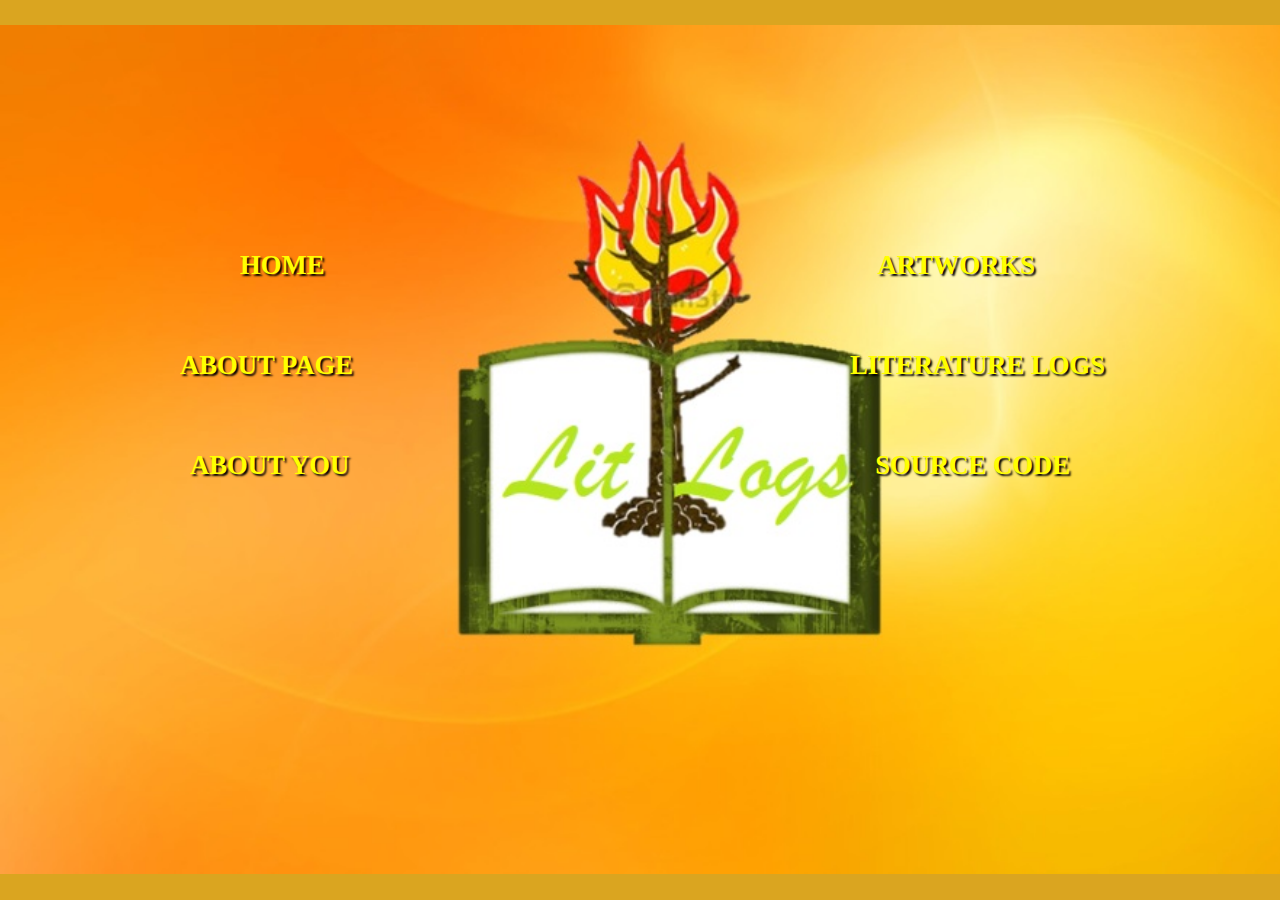
<file: Website/index.html>
<!DOCTYPE HTML>
<html>
    <head>
        <title>Lit Logs | Dashboard</title>
        <link href="CSS/main.css" rel="stylesheet">
        <link href="CSS/index.css" rel="stylesheet">
        <link href="pic/logo.png" rel="icon">
    </head>
    <body>
        <div>
            <ul>
                <a href="Home.html">
                    <li id="home">HOME</li>
                </a>
                <a href="Reference.html">
                    <li id="arts">ARTWORKS</li>
                </a>
                <a href="About Page.html">
                    <li id="abt">ABOUT PAGE</li>
                </a>
                <a href="Home.html#ancient">
                    <li id="logs">LITERATURE LOGS</li>
                </a>
                <a href="You.html">
                    <li id="you">ABOUT YOU</li>
                </a>
                <a href="https://github.com/Lit-Log/Lit-Log.github.io">
                    <li id="ref">SOURCE CODE</li>
                </a>
            </ul>
        </div>
    </body>
</html>
</file>
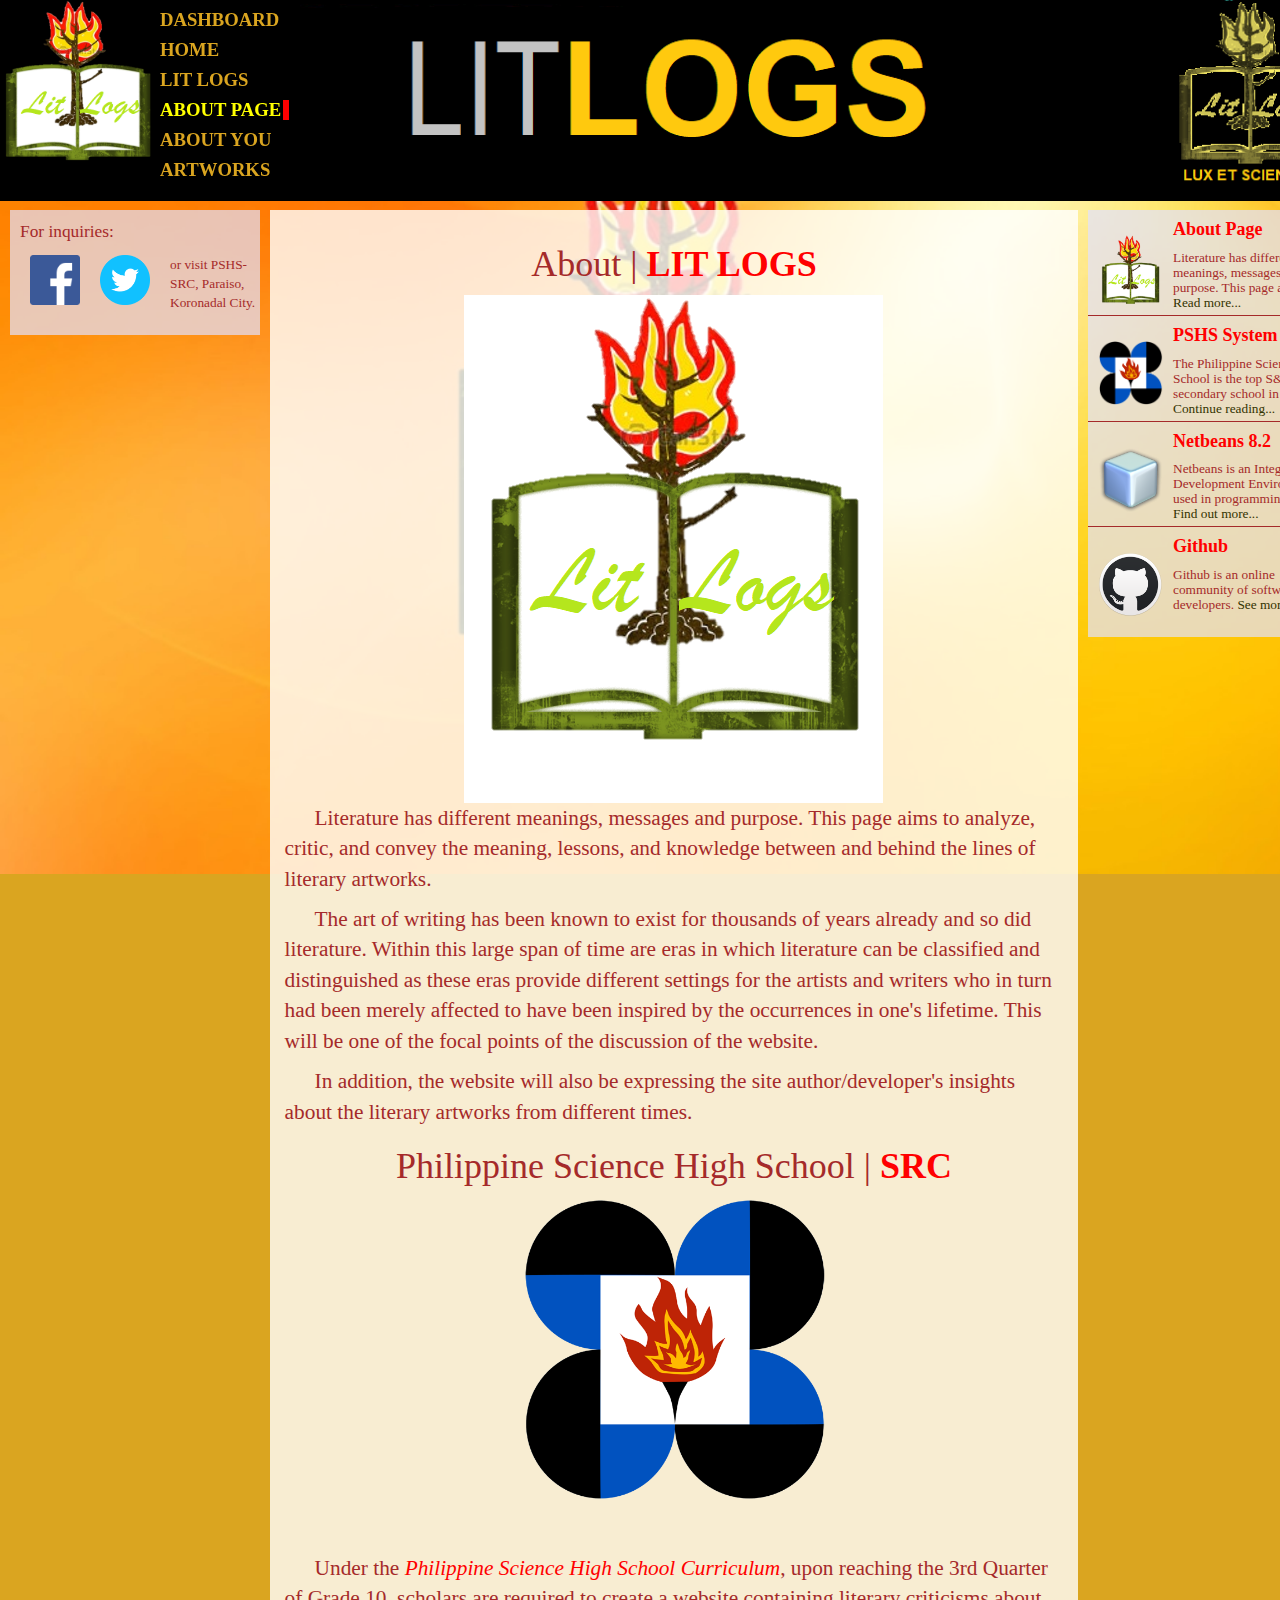
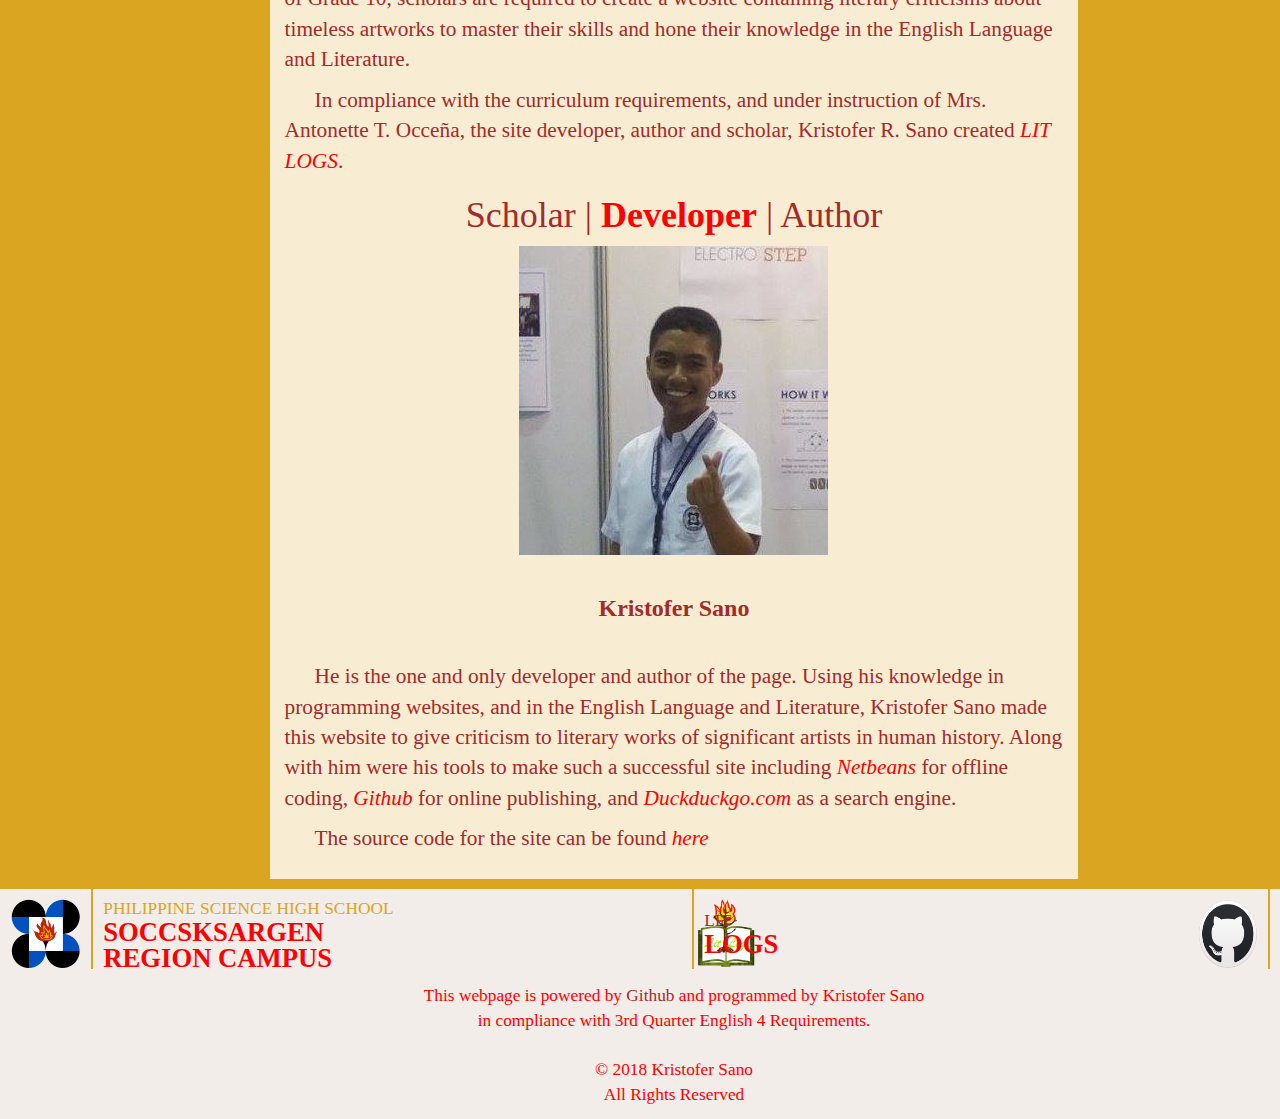
<file: Website/About Page.html>
<!DOCTYPE HTML>
<html>
    <head>
        <title>Lit Logs | About</title>
        <script src="js/jquery.min.js"></script>
        <script src="js/bootstrap.min.js"></script>
        <link href="CSS/bootstrap.min.css" rel="stylesheet">
        <link href="CSS/main.css" rel="stylesheet">
        <link href="CSS/nav.css" rel="stylesheet">
        <link href="CSS/about.css" rel="stylesheet">
        <link href="pic/logo.png" rel="icon">
    </head>
    <body>
        <header>
            <img src="pic/Header.jpg"/>
        </header>
        <nav>
            <a href="index.html"><img src="pic/logo.png"></a>
            <ul>
                <a href="index.html" class="dash">
                    <li>
                        <h3>DASHBOARD</h3>
                    </li>
                </a>
                <a href="Home.html" class="home">
                    <li>
                        <h3>HOME</h3>
                    </li>
                </a><a>
                    <li class="dropdown time">
                        <button class="dropbtn">
                            <h3>LIT LOGS</h3>
                        </button>
                        <ul class="dropcont">
                            <a href="Home.html#ancient">
                                <li class="anc">Ancient</li>
                            </a>
                            <a href="Home.html#medieval">
                                <li class="medieval">Medieval</li>
                            </a>
                            <a href="Home.html#renai">
                                <li class="ren">Renaissance</li>
                            </a>
                            <a href="Home.html#modern">
                                <li class="modern">Modern</li>
                            </a>
                        </ul>
                    </li></a>
                <a href="About Page.html" class="about">
                    <li>
                        <h3 class="active">ABOUT PAGE</h3>
                    </li>
                </a>
                <a href="You.html" class="art">
                    <li>
                        <h3>ABOUT YOU</h3>
                    </li>
                </a>
                <a href="Reference.html" class="ref">
                    <li>
                        <h3>ARTWORKS</h3>
                    </li>
                </a>
            </ul>
        </nav>
        <aside class="lft">
            <p>For inquiries:</p>
            <ul>
                
                <li style="position: relative; left: -30px;">
                    <a href="https://www.facebook.com/safertonorisk01" style="clear: left;">
                        <img src="pic/fb.png">
                    </a>
                </li>
                </a>
                
                <li style="position: relative; left: -10px;">
                    <a href="http://twitter.com/safertonorisk01">
                        <img src="pic/ttr.png">
                    </a>
                </li>
                <li>
                    <p class="address">
                        or visit PSHS-SRC, Paraiso, Koronadal City.
                    </p>
                </li>
            </ul>
        </aside>
        <aside class="asdright bros">
                <div>
                    <a href="About Page.html"><img src="pic/logo.png" style="padding-top: 15px;"></a>
                    <a href="About Page.html"><h4>About Page</h4></a>
                    Literature has different meanings, messages and purpose. This page aims to
                        <a href="About Page.html">Read more...</a>
                </div>
                <div>
                    <a href="http://www.pshs.edu.ph"><img src="pic/pshs_logo.png" style="padding-top: 15px;"></a>
                    <a href="http://www.pshs.edu.ph"><h4>PSHS System</h4></a>
                    The Philippine Science High School is the top S&AMP;T secondary school in PH.
                        <a href="http://www.pshs.edu.ph">Continue reading...</a>
                </div>
                <div>
                    <a href="http://netbeans.org"><img src="pic/netbeans.png" style="padding-top: 15px;"></a>
                    <a href="http://netbeans.org"><h4>Netbeans 8.2</h4></a>
                    Netbeans is an Integrated Development Environment used in programming in many
                        <a href="http://netbeans.org">Find out more...</a>
                </div>
                <div style="border-bottom: none;">
                    <a href="http://github.com"><img src="pic/git.png" style="padding-top: 15px;padding-bottom: 20px"></a>
                    <a href="http://github.com"><h4>Github</h4></a>
                    Github is an online community of software developers.
                        <a href="http://github.com" >See more...</a>
                </div>
        </aside>
        <article>
            <div>
                <h1>About | <b> LIT LOGS</b></h1>
                <img src="pic/logo.png" class="cover" style="background-color: white;">
                </div>
                
            </div>
            <p>Literature has different meanings, messages and purpose. This page 
                aims to analyze, critic, and convey the meaning, lessons, and knowledge
                between and behind the lines of literary artworks.
            </p>
            <p>The art of writing has been known to exist for thousands of years
               already and so did literature. Within this large span of time are
               eras in which literature can be classified and distinguished as these
               eras provide different settings for the artists and writers who in
               turn had been merely affected to have been inspired by the occurrences
               in one's lifetime.  This will be one of the focal points of the discussion
               of the website.
            </p>
            <p>In addition, the website will also be expressing the site author/developer's
                insights about the literary artworks from different times.
            </p>
            <h1>Philippine Science High School | <b>SRC</b></h1>
            <img src="pic/pshs_logo.png" style="width: 40%;">
            
            <p>Under the <a href="http://www.pshs.edu.ph/curriculum/">Philippine
                Science High School Curriculum</a>, upon reaching the 3rd Quarter
                of Grade 10, scholars are required to create a website containing
                literary criticisms about timeless artworks to master their skills and hone their knowledge
                in the English Language and Literature.
            </p>
            <p>
                In compliance with the curriculum requirements, and under instruction of
                Mrs. Antonette T. Occe&ntilde;a, the site developer, author and scholar, Kristofer
                R. Sano created <a href="Home.html">LIT LOGS</a>.
            </p>
            <h1>Scholar | <b>Developer</b> | Author</h1>
            <img src="pic/dev.jpg">
            <h3 style="text-align: center; position: relative; top: -30px; font-weight: bolder">Kristofer Sano</h3>
            <p>
                He is the one and only developer and author of the page. Using his 
                knowledge in programming websites, and in the English Language and
                Literature, Kristofer Sano made this website to give criticism to literary works
                of significant artists in human history. Along with him were his tools
                to make such a successful site including <a href="http://netbeans.org">Netbeans</a>
                for offline coding, <a href="http://github.com">Github</a> for online
                publishing, and <a href="http://duckduckgo.com">Duckduckgo.com</a>
                as a search engine.
            </p>
            <p>The source code for the site can be found <a href="https://github.com/Lit-Log/Lit-Log.github.io">here</a>
            </p>
        </article>
        <footer>
            <div class="pshs"><a name="relpag" href="http://src.pshs.edu.ph" style="text-decoration: none;"><img src="pic/pshs_logo.png"><p style="color: goldenrod;">PHILIPPINE SCIENCE HIGH SCHOOL<br><b style="">SOCCSKSARGEN<br>REGION CAMPUS</b></p></a></div>
            <div class="github"><a href="http://github.com"><p style="float: right; border-left: 2px solid goldenrod; height: 80px; vertical-align: middle; padding-left: 10px;padding-top: 20px;">GIT<br><b>HUB</b></p><img src="pic/git.png"></a>
            
            </div>
            <div class="mi6">
                <a href="#">
                    <img src="pic/logo.png">
                </a>
                <a href="Home.html">
                    <p style="float: right; position: relative;right: 410px; top: -80px; border-left: 2px solid goldenrod; height: 80px; vertical-align: middle; padding-left: 10px;padding-top: 20px;">
                        LIT<br><b>LOGS</b>
                    </p>
                
                </a>
            </div>
            <div class="copyr">
                <p>This webpage is powered by <a href="https://github.com">Github</a> and
                programmed by Kristofer Sano <br>in compliance with 3rd Quarter English 4 Requirements.<br><br>
                    &copy; 2018 Kristofer Sano<br>All Rights Reserved</p>
            </div>
        </footer>
        
    </body>
</html>
</file>
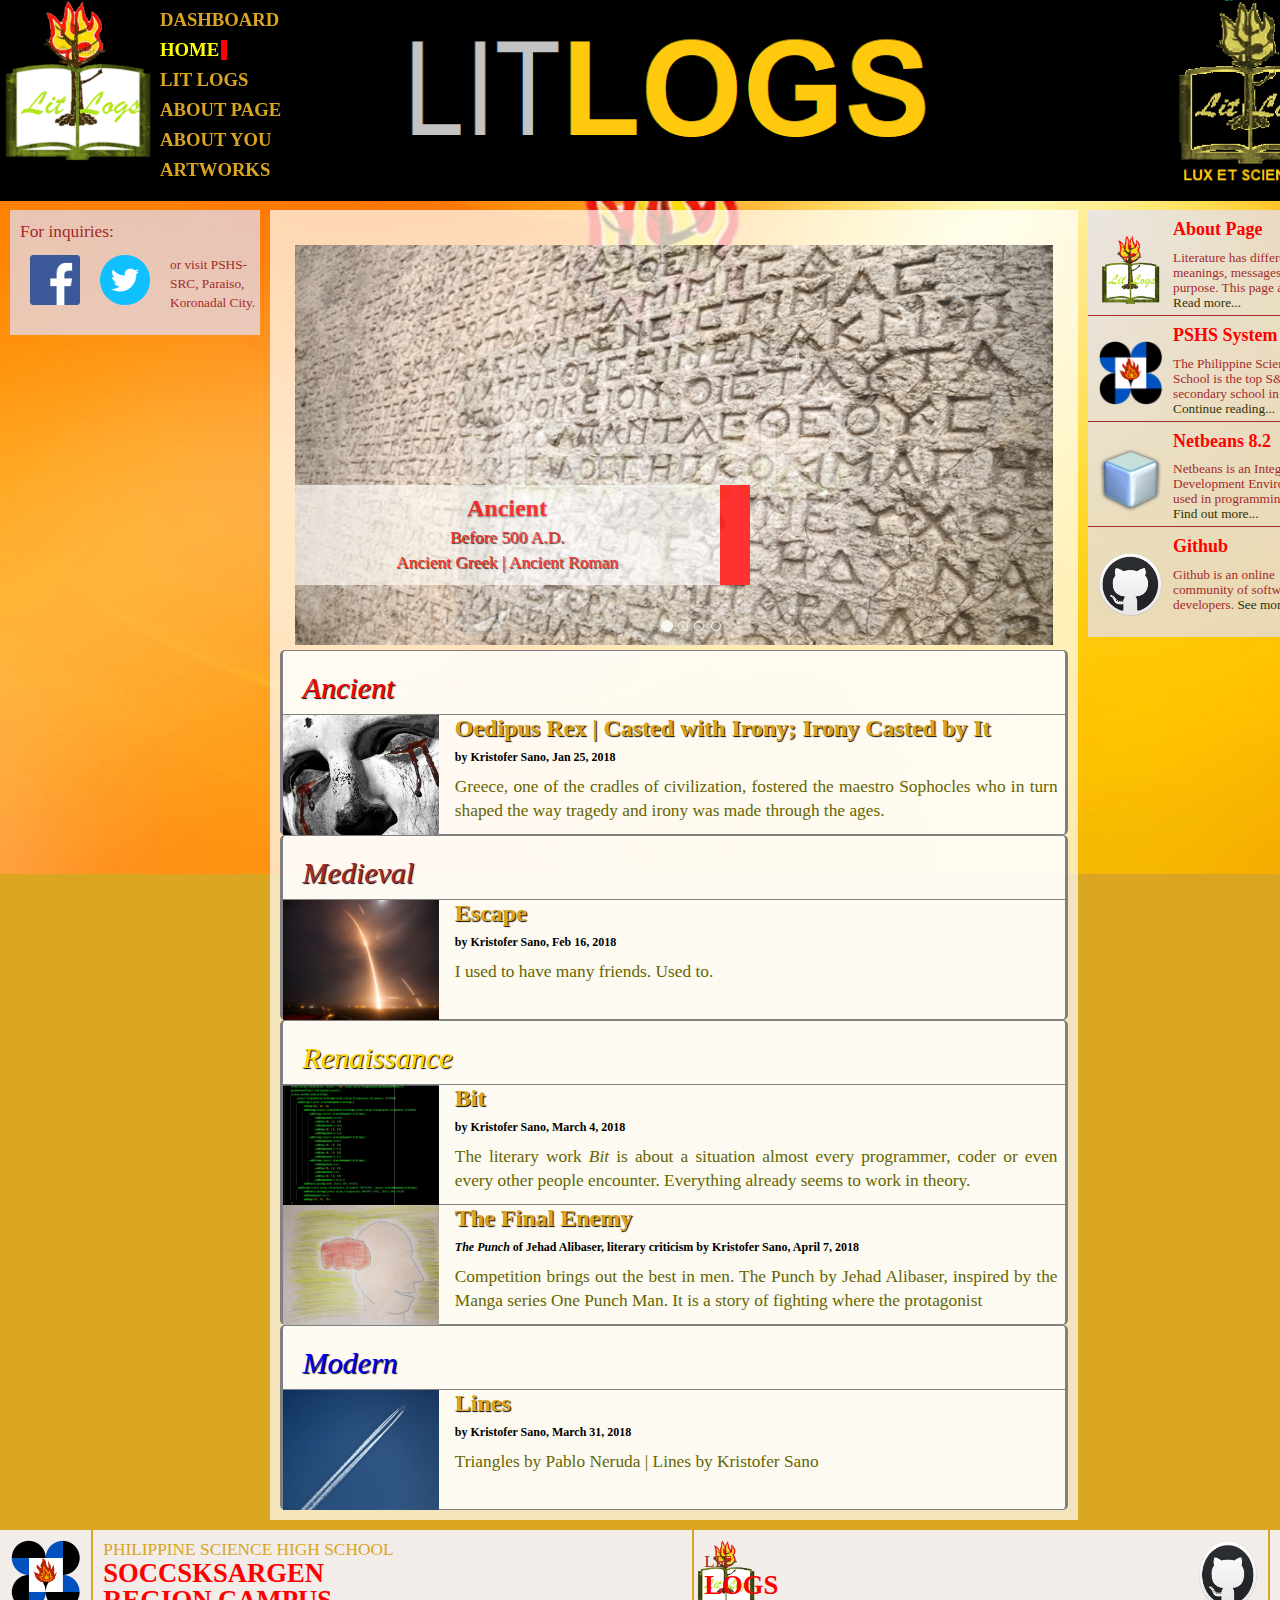
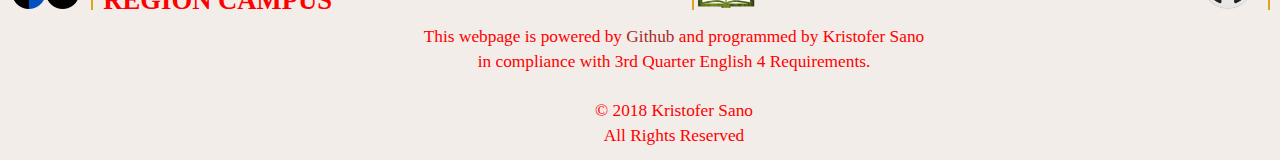
<file: Website/Home.html>
<!DOCTYPE HTML>
<html>
    <head>
        <title>Lit Logs | Home</title>
        <!--<link href="https://maxcdn.bootstrapcdn.com/bootstrap/3.3.7/css/bootstrap.min.css" rel="stylesheet">-->
        <link href="CSS/bootstrap.min.css" rel="stylesheet">
        <link href="CSS/main.css" rel="stylesheet">
        <link href="CSS/nav.css" rel="stylesheet">
        <link href="CSS/home.css" rel="stylesheet">
        <link href="pic/logo.png" rel="icon">
        <script src="js/jquery.min.js"></script>
        <script src="js/bootstrap.min.js"></script>
        <!--<script src="https://ajax.googleapis.com/ajax/libs/jquery/3.2.1/jquery.min.js"></script>-->
        <!--<script src="https://maxcdn.bootstrapcdn.com/bootstrap/3.3.7/js/bootstrap.min.js"></script>-->                

        <style>
          .container{
              width: 100%;
          }
        .carousel-inner > .item > img,
        .carousel-inner > .item > a > img {
          width: auto;
          margin: auto;
          max-height: 400px;
          min-height: 400px;
         }
        </style>
    </head>
    <body>
        <header>
            <img src="pic/Header.jpg">
        </header>
        <nav>
            <a href="index.html"><img src="pic/logo.png"></a>
            <ul>
                <a href="index.html" class="dash">
                    <li>
                        <h3>DASHBOARD</h3>
                    </li>
                </a>
                <a href="Home.html" class="home">
                    <li>
                        <h3 class="active">HOME</h3>
                    </li>
                </a><a>
                    <li class="dropdown time">
                        <button class="dropbtn">
                            <h3>LIT LOGS</h3>
                        </button>
                        <ul class="dropcont">
                            <a href="Home.html#ancient">
                                <li class="anc">Ancient</li>
                            </a>
                            <a href="Home.html#medieval">
                                <li class="medieval">Medieval</li>
                            </a>
                            <a href="Home.html#renai">
                                <li class="ren">Renaissance</li>
                            </a>
                            <a href="Home.html#modern">
                                <li class="modern">Modern</li>
                            </a>
                        </ul>
                    </li></a>
                <a href="About Page.html" class="about">
                    <li>
                        <h3>ABOUT PAGE</h3>
                    </li>
                </a>
                <a href="You.html" class="art">
                    <li>
                        <h3>ABOUT YOU</h3>
                    </li>
                </a>
                <a href="Reference.html" class="ref">
                    <li>
                        <h3>ARTWORKS</h3>
                    </li>
                </a>
            </ul>
        </nav>
        <aside class="lft">
            <p>For inquiries:</p>
            <ul>
                
                <li style="position: relative; left: -30px;">
                    <a href="https://www.facebook.com/safertonorisk01" style="clear: left;">
                        <img src="pic/fb.png">
                    </a>
                </li>
                </a>
                
                <li style="position: relative; left: -10px;">
                    <a href="http://twitter.com/safertonorisk01">
                        <img src="pic/ttr.png">
                    </a>
                </li>
                <li>
                    <p class="address">
                        or visit PSHS-SRC, Paraiso, Koronadal City.
                    </p>
                </li>
            </ul>
        </aside>
        
        <aside class="asdright bros">
                <div>
                    <a href="About Page.html"><img src="pic/logo.png" style="padding-top: 15px;"></a>
                    <a href="About Page.html"><h4>About Page</h4></a>
                    Literature has different meanings, messages and purpose. This page aims to
                        <a href="About Page.html">Read more...</a>
                </div>
                <div>
                    <a href="http://www.pshs.edu.ph"><img src="pic/pshs_logo.png" style="padding-top: 15px;"></a>
                    <a href="http://www.pshs.edu.ph"><h4>PSHS System</h4></a>
                    The Philippine Science High School is the top S&AMP;T secondary school in PH.
                        <a href="http://www.pshs.edu.ph">Continue reading...</a>
                </div>
                <div>
                    <a href="http://netbeans.org"><img src="pic/netbeans.png" style="padding-top: 15px;"></a>
                    <a href="http://netbeans.org"><h4>Netbeans 8.2</h4></a>
                    Netbeans is an Integrated Development Environment used in programming in many
                        <a href="http://netbeans.org">Find out more...</a>
                </div>
                <div style="border-bottom: none;">
                    <a href="http://github.com"><img src="pic/git.png" style="padding-top: 15px;padding-bottom: 20px"></a>
                    <a href="http://github.com"><h4>Github</h4></a>
                    Github is an online community of software developers.
                        <a href="http://github.com" >See more...</a>
                </div>
        </aside>
        <article>
            <div class="container">
                    <!--Class container has been copied from the net, then modified.-->
                    <br>
                <div id="myCarousel" class="carousel slide" data-ride="carousel">
                     <!-- Indicators -->
                    <ol class="carousel-indicators">
                        <li data-target="#myCarousel" data-slide-to="0" class="active"></li>
                        <li data-target="#myCarousel" data-slide-to="1"></li>
                        <li data-target="#myCarousel" data-slide-to="2"></li>
                        <li data-target="#myCarousel" data-slide-to="3"></li>
                    </ol>

                    <!-- Wrapper for slides -->
                    <div class="carousel-inner" role="listbox">
                        <div class="item active">
                            <img src="pic/anci.jpg" alt="Ancient" style="width:100%;">
                            <a href="Home.html#ancient">
                                <div class="carousel-caption" style="border-right: solid 30px red;">
                                    <h3  style="color: red;">Ancient</h3>
                                    <p style="color: red;">
                                    Before 500 A.D. <br>Ancient Greek | Ancient Roman 
                                    </p>   
                                </div>
                            </a>
                        </div>
                        
                        <div class="item">
                            <img src="pic/mediev.jpg" alt="Medieval" style="width:100%;">
                            <a href="Home.html#medieval">
                                <div class="carousel-caption" style="border-right: solid 30px brown;">
                                    <h3 style="color: brown;">Middle Ages</h3>
                                    <p style="color: brown;">500 - 1500 A.D.<br>
                                    A Thousand Year of Christian Conquest</p>
                                </div>
                            </a>
                        </div>
                        <div class="item">
                            <img src="pic/renaiss.png" alt="Renaissance" >
                            <a href="Home.html#renai">    
                                <div class="carousel-caption">
                                    <h3 style="color: gold; text-shadow: 1px 1px 1px black;">Renaissance</h3>
                                    <p style="color: gold;">1500 - 1670 A.D.<br>
                                    Humanism Restored | Knowledge Reacquired
                                    </p>
                                </div>
                            </a>
                        </div>
                        <div class="item">
                            <img src="pic/modern.jpg" alt="Modern" style="width:100%;">
                            <a href="Home.html#modern">
                            <div class="carousel-caption" style="border-right: solid 30px blue;">
                                    <h3 style="color: blue;">Modern</h3>
                                    <p style="color: blue;">1670 and Beyond<br>
                                    The New World Order
                                    </p>
                            </div>
                            </a>
                        </div>
                    </div>

    <!-- Left and right controls -->
                    <a class="left carousel-control" href="#myCarousel" role="button" data-slide="prev">
                        <span aria-hidden="true"></span>
                        <span class="sr-only">Previous</span>
                    </a>
                    <a class="right carousel-control" href="#myCarousel" role="button" data-slide="next">
                        <span aria-hidden="true"></span>
                        <span class="sr-only">Next</span>
                    </a>
                    </div>
            </div>
            <div class="others" style="margin-top: 30px;"><a name="ancient"/>
                <h2 style="color: red;">Ancient</h2>
                <a href="art/Rex.html">
                <div class="indnews">
                    <img src="pic/rex.jpg">
                    <h3>Oedipus Rex | Casted with Irony; Irony Casted by It</h3>
                    <h6>by Kristofer Sano, Jan 25, 2018</h6>
                    <p>Greece, one of the cradles of civilization, fostered the maestro Sophocles
                    who in turn shaped the way tragedy and irony was made through the ages.
                    </p>
                </div>
                </a>
            </div>
            <div class="others"><a name="medieval"/>
                <h2  style="color: brown;">Medieval</h2>
                <a href="art/Travel.html">
                <div class="indnews">
                    <img src="pic/falcons.jpg">
                    <h3>Escape</h3>
                    <h6>by Kristofer Sano, Feb 16, 2018</h6>
                    <p>
                        I used to have many friends. Used to.
                    </p>
                </div>
                </a>
            </div>
            <div class="others"><a name="renai"/>
                <h2  style="color: gold; text-shadow: 1px 1px 1px black;">Renaissance</h2>
                <a href="art/Sonnet.html">
                <div class="indnews">
                    <img src="pic/renai.png">
                    <h3>Bit</h3>
                    <h6>by Kristofer Sano, March 4, 2018</h6>
                    <p>
                        The literary work <i>Bit</i> is about a situation almost every programmer,
                        coder or even every other people encounter. Everything already seems to work in theory.
                    </p>
                </div>
                </a>
                <a href="art/Art_crit.html">
                <div class="indnews">
                    <img src="pic/punch.jpg">
                    <h3>The Final Enemy</h3>
                    <h6><i>The Punch</i> of Jehad Alibaser, literary criticism by Kristofer Sano, April 7, 2018</h6>
                    <p>
                        Competition brings out the best in men. The Punch by Jehad Alibaser, inspired by the Manga series One Punch Man. It is a story of fighting where the protagonist
                    </p>
                </div>
                </a>
            </div>
            <div class="others"><a name="modern"/>
                <h2 style="color: blue;">Modern</h2>
                <a href="art/Response.html">
                <div class="indnews">
                    <img src="pic/neworld.jpg">
                    <h3>Lines</h3>
                    <h6>by Kristofer Sano, March 31, 2018</h6>
                    <p>
                        Triangles by Pablo Neruda | Lines by Kristofer Sano
                    </p>
                </div>
                </a>
            </div>
        </article>
        <footer>
            <div class="pshs"><a name="relpag" href="http://src.pshs.edu.ph" style="text-decoration: none;"><img src="pic/pshs_logo.png"><p style="color: goldenrod;">PHILIPPINE SCIENCE HIGH SCHOOL<br><b style="">SOCCSKSARGEN<br>REGION CAMPUS</b></p></a></div>
            <div class="github"><a href="http://github.com"><p style="float: right; border-left: 2px solid goldenrod; height: 80px; vertical-align: middle; padding-left: 10px;padding-top: 20px;">GIT<br><b>HUB</b></p><img src="pic/git.png"></a>
            
            </div>
            <div class="mi6"><a href="#"><img src="pic/logo.png"></a><a href="Home.html"><p style="float: right; position: relative;right: 410px; top: -80px; border-left: 2px solid goldenrod; height: 80px; vertical-align: middle; padding-left: 10px;padding-top: 20px;">LIT<br><b>LOGS</b></p></a></div>
            <div class="copyr">
                <p>This webpage is powered by <a href="https://github.com">Github</a> and
                programmed by Kristofer Sano <br>in compliance with 3rd Quarter English 4 Requirements.<br><br>
                    &copy; 2018 Kristofer Sano<br>All Rights Reserved</p>
            </div>
        </footer>
    </body>
</html>
</file>
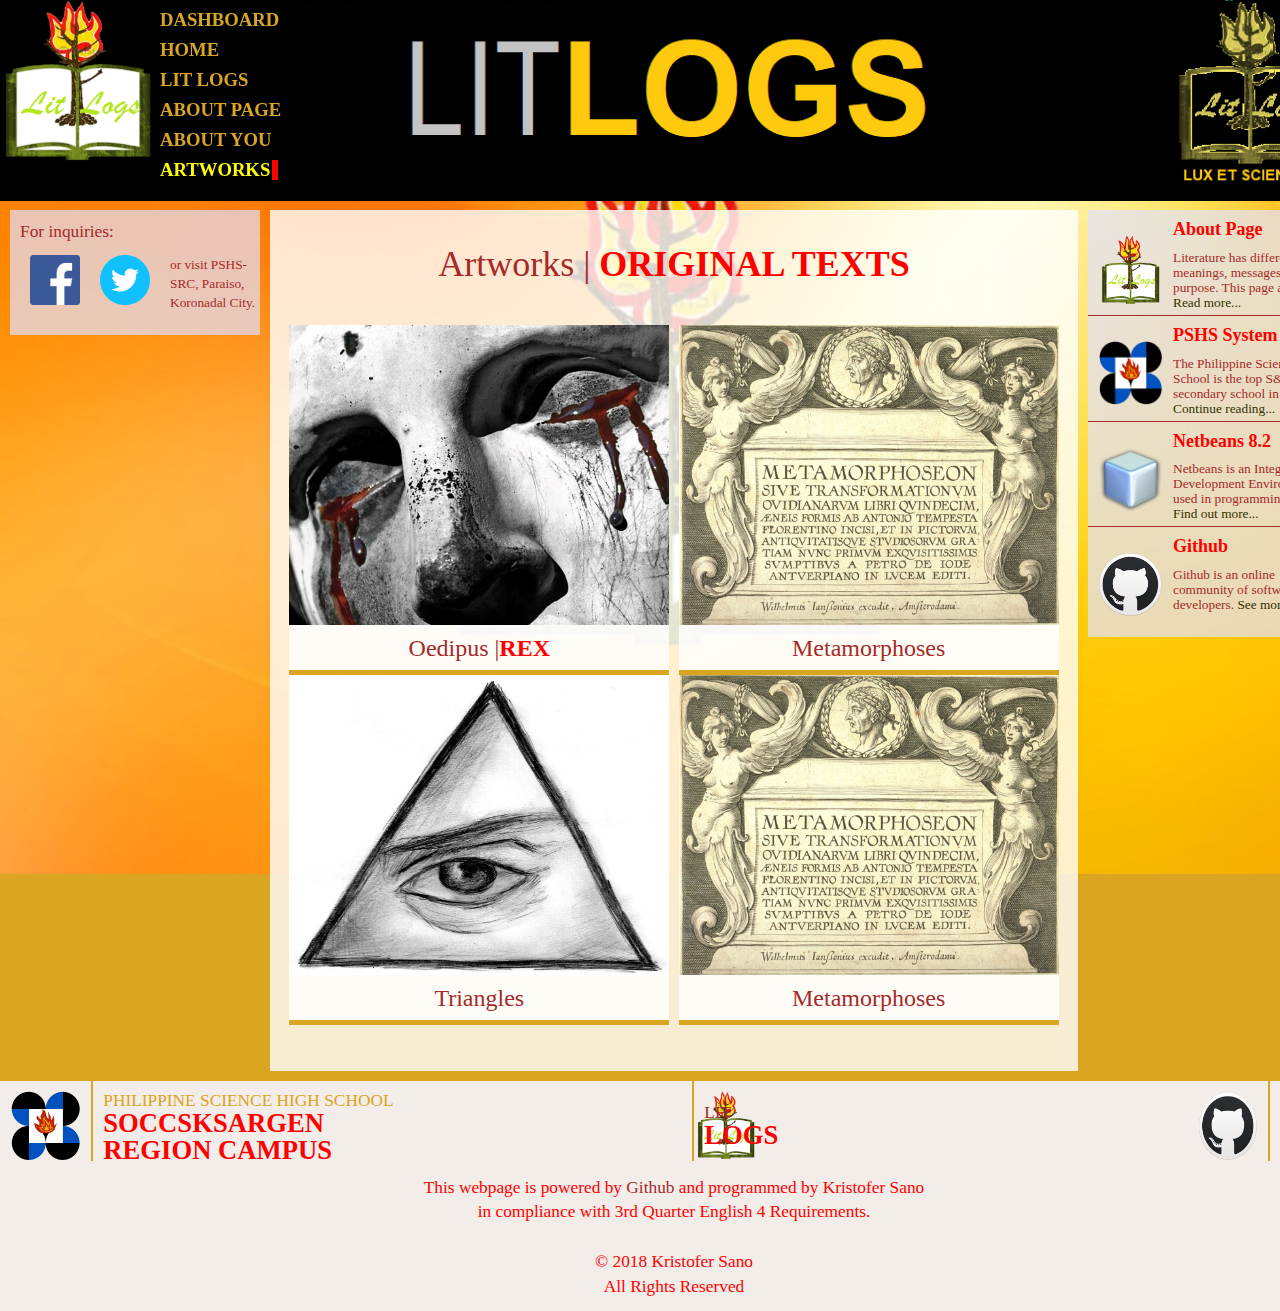
<file: Website/Reference.html>
<!DOCTYPE HTML>
<html>
    <head>
        <title>Lit Logs | Artworks</title>
        <script src="js/jquery.min.js"></script>
        <script src="js/bootstrap.min.js"></script>
        <link href="CSS/bootstrap.min.css" rel="stylesheet">
        <link href="CSS/main.css" rel="stylesheet">
        <link href="CSS/nav.css" rel="stylesheet">
        <link href="CSS/references.css" rel="stylesheet">
        <link href="pic/logo.png" rel="icon">
    </head>
    <body>
        <header>
            <img src="pic/Header.jpg"/>
        </header>
        <nav>
            <a href="index.html"><img src="pic/logo.png"></a>
            <ul>
                <a href="index.html" class="dash">
                    <li>
                        <h3>DASHBOARD</h3>
                    </li>
                </a>
                <a href="Home.html" class="home">
                    <li>
                        <h3>HOME</h3>
                    </li>
                </a><a>
                    <li class="dropdown time">
                        <button class="dropbtn">
                            <h3>LIT LOGS</h3>
                        </button>
                        <ul class="dropcont">
                            <a href="Home.html#ancient">
                                <li class="anc">Ancient</li>
                            </a>
                            <a href="Home.html#medieval">
                                <li class="medieval">Medieval</li>
                            </a>
                            <a href="Home.html#renai">
                                <li class="ren">Renaissance</li>
                            </a>
                            <a href="Home.html#modern">
                                <li class="modern">Modern</li>
                            </a>
                        </ul>
                    </li></a>
                <a href="About Page.html" class="about">
                    <li>
                        <h3>ABOUT PAGE</h3>
                    </li>
                </a>
                <a href="You.html" class="art">
                    <li>
                        <h3>ABOUT YOU</h3>
                    </li>
                </a>
                <a href="Reference.html" class="ref">
                    <li>
                        <h3 class="active">ARTWORKS</h3>
                    </li>
                </a>
            </ul>
        </nav>
        <aside class="lft">
            <p>For inquiries:</p>
            <ul>
                
                <li style="position: relative; left: -30px;">
                    <a href="https://www.facebook.com/safertonorisk01" style="clear: left;">
                        <img src="pic/fb.png">
                    </a>
                </li>
                </a>
                
                <li style="position: relative; left: -10px;">
                    <a href="http://twitter.com/safertonorisk01">
                        <img src="pic/ttr.png">
                    </a>
                </li>
                <li>
                    <p class="address">
                        or visit PSHS-SRC, Paraiso, Koronadal City.
                    </p>
                </li>
            </ul>
        </aside>
        <aside class="asdright bros">
                <div>
                    <a href="About Page.html"><img src="pic/logo.png" style="padding-top: 15px;"></a>
                    <a href="About Page.html"><h4>About Page</h4></a>
                    Literature has different meanings, messages and purpose. This page aims to
                        <a href="About Page.html">Read more...</a>
                </div>
                <div>
                    <a href="http://www.pshs.edu.ph"><img src="pic/pshs_logo.png" style="padding-top: 15px;"></a>
                    <a href="http://www.pshs.edu.ph"><h4>PSHS System</h4></a>
                    The Philippine Science High School is the top S&AMP;T secondary school in PH.
                        <a href="http://www.pshs.edu.ph">Continue reading...</a>
                </div>
                <div>
                    <a href="http://netbeans.org"><img src="pic/netbeans.png" style="padding-top: 15px;"></a>
                    <a href="http://netbeans.org"><h4>Netbeans 8.2</h4></a>
                    Netbeans is an Integrated Development Environment used in programming in many
                        <a href="http://netbeans.org">Find out more...</a>
                </div>
                <div style="border-bottom: none;">
                    <a href="http://github.com"><img src="pic/git.png" style="padding-top: 15px;padding-bottom: 20px"></a>
                    <a href="http://github.com"><h4>Github</h4></a>
                    Github is an online community of software developers.
                        <a href="http://github.com" >See more...</a>
                </div>
        </aside>
        <article>
            <h1>Artworks | <b>ORIGINAL TEXTS</b></h1><br>
            <table>
                <tr>
                    <td>
                        <a href="http://abs.kafkas.edu.tr/upload/225/Oedipus_the_King_Full_Text.pdf">
                            <img src="pic/rex.jpg">
                            <h3>Oedipus |<b>REX</b></h3>
                        </a>
                    </td>
                    <td><a href="http://classics.mit.edu/Ovid/metam.html">
                            <img src="pic/metam.jpg" alt="SAMPLE PIC">
                            <h3>Metamorphoses</h3>
                        </a>
                    </td>
                </tr>
                <tr>
                    <td>
                        <a href="https://www.poemhunter.com/poem/triangles-3/">
                            <img src="pic/triangle.jpg">
                            <h3>Triangles </h3>
                        </a>
                    </td>
                    <td><a href="http://classics.mit.edu/Ovid/metam.html">
                            <img src="pic/metam.jpg" alt="SAMPLE PIC">
                            <h3>Metamorphoses</h3>
                        </a>
                    </td>
                </tr>
            </table>
            <br>
        </article>
        <footer>
            <div class="pshs"><a name="relpag" href="http://src.pshs.edu.ph" style="text-decoration: none;"><img src="pic/pshs_logo.png"><p style="color: goldenrod;">PHILIPPINE SCIENCE HIGH SCHOOL<br><b style="">SOCCSKSARGEN<br>REGION CAMPUS</b></p></a></div>
            <div class="github"><a href="http://github.com"><p style="float: right; border-left: 2px solid goldenrod; height: 80px; vertical-align: middle; padding-left: 10px;padding-top: 20px;">GIT<br><b>HUB</b></p><img src="pic/git.png"></a>
            
            </div>
            <div class="mi6">
                <a href="#">
                    <img src="pic/logo.png">
                </a>
                <a href="Home.html">
                    <p style="float: right; position: relative;right: 410px; top: -80px; border-left: 2px solid goldenrod; height: 80px; vertical-align: middle; padding-left: 10px;padding-top: 20px;">
                        LIT<br><b>LOGS</b>
                    </p>
                
                </a>
            </div>
            <div class="copyr">
                <p>This webpage is powered by <a href="https://github.com">Github</a> and
                programmed by Kristofer Sano <br>in compliance with 3rd Quarter English 4 Requirements.<br><br>
                    &copy; 2018 Kristofer Sano<br>All Rights Reserved</p>
            </div>
        </footer>
        
    </body>
</html>
</file>
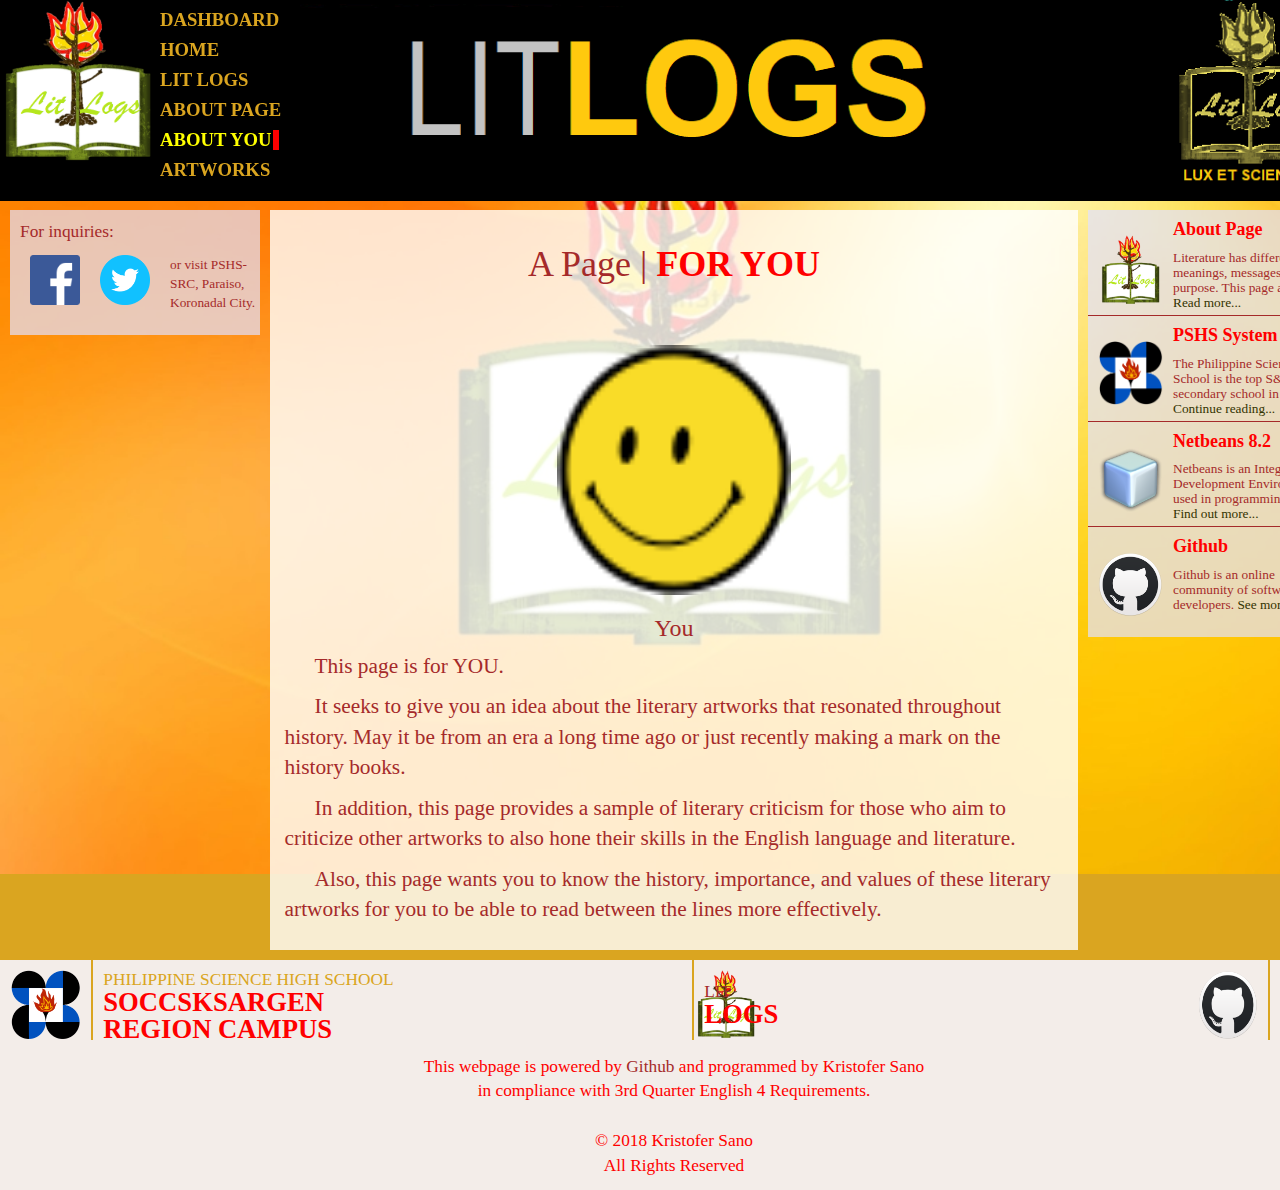
<file: Website/You.html>
<!DOCTYPE HTML>
<html>
    <head>
        <title>Lit Logs | About</title>
        <script src="js/jquery.min.js"></script>
        <script src="js/bootstrap.min.js"></script>
        <link href="CSS/bootstrap.min.css" rel="stylesheet">
        <link href="CSS/main.css" rel="stylesheet">
        <link href="CSS/nav.css" rel="stylesheet">
        <link href="CSS/about.css" rel="stylesheet">
        <link href="pic/logo.png" rel="icon">
    </head>
    <body>
        <header>
            <img src="pic/Header.jpg"/>
        </header>
        <nav>
            <a href="index.html"><img src="pic/logo.png"></a>
            <ul>
                <a href="index.html" class="dash">
                    <li>
                        <h3>DASHBOARD</h3>
                    </li>
                </a>
                <a href="Home.html" class="home">
                    <li>
                        <h3>HOME</h3>
                    </li>
                </a><a>
                    <li class="dropdown time">
                        <button class="dropbtn">
                            <h3>LIT LOGS</h3>
                        </button>
                        <ul class="dropcont">
                            <a href="Home.html#ancient">
                                <li class="anc">Ancient</li>
                            </a>
                            <a href="Home.html#medieval">
                                <li class="medieval">Medieval</li>
                            </a>
                            <a href="Home.html#renai">
                                <li class="ren">Renaissance</li>
                            </a>
                            <a href="Home.html#modern">
                                <li class="modern">Modern</li>
                            </a>
                        </ul>
                    </li></a>
                <a href="About Page.html" class="about">
                    <li>
                        <h3>ABOUT PAGE</h3>
                    </li>
                </a>
                <a href="You.html" class="art">
                    <li>
                        <h3  class="active">ABOUT YOU</h3>
                    </li>
                </a>
                <a href="Reference.html" class="ref">
                    <li>
                        <h3>ARTWORKS</h3>
                    </li>
                </a>
            </ul>
        </nav>
        <aside class="lft">
            <p>For inquiries:</p>
            <ul>
                
                <li style="position: relative; left: -30px;">
                    <a href="https://www.facebook.com/safertonorisk01" style="clear: left;">
                        <img src="pic/fb.png">
                    </a>
                </li>
                </a>
                
                <li style="position: relative; left: -10px;">
                    <a href="http://twitter.com/safertonorisk01">
                        <img src="pic/ttr.png">
                    </a>
                </li>
                <li>
                    <p class="address">
                        or visit PSHS-SRC, Paraiso, Koronadal City.
                    </p>
                </li>
            </ul>
        </aside>
        <aside class="asdright bros">
                <div>
                    <a href="About Page.html"><img src="pic/logo.png" style="padding-top: 15px;"></a>
                    <a href="About Page.html"><h4>About Page</h4></a>
                    Literature has different meanings, messages and purpose. This page aims to
                        <a href="About Page.html">Read more...</a>
                </div>
                <div>
                    <a href="http://www.pshs.edu.ph"><img src="pic/pshs_logo.png" style="padding-top: 15px;"></a>
                    <a href="http://www.pshs.edu.ph"><h4>PSHS System</h4></a>
                    The Philippine Science High School is the top S&AMP;T secondary school in PH.
                        <a href="http://www.pshs.edu.ph">Continue reading...</a>
                </div>
                <div>
                    <a href="http://netbeans.org"><img src="pic/netbeans.png" style="padding-top: 15px;"></a>
                    <a href="http://netbeans.org"><h4>Netbeans 8.2</h4></a>
                    Netbeans is an Integrated Development Environment used in programming in many
                        <a href="http://netbeans.org">Find out more...</a>
                </div>
                <div style="border-bottom: none;">
                    <a href="http://github.com"><img src="pic/git.png" style="padding-top: 15px;padding-bottom: 20px"></a>
                    <a href="http://github.com"><h4>Github</h4></a>
                    Github is an online community of software developers.
                        <a href="http://github.com" >See more...</a>
                </div>
        </aside>
        <article>
            <div>
                <h1>A Page | <b> FOR YOU</b></h1>
            </div>
            <video autoplay="true" id="videoElement">
            </video>
            <h3>You</h3>
            <p>This page is for YOU.</p>
            <p>
                It seeks to give you an idea about the literary artworks that
                resonated throughout history. May it be from an era a long time ago
                or just recently making a mark on the history books.
            </p>
            <p>
                In addition, this page provides a sample of literary criticism for 
                those who aim to criticize other artworks to also hone their skills
                in the English language and literature.
            </p>
            <p>
                Also, this page wants you to know the history, importance, and values
                of these literary artworks for you to be able to read between the lines
                more effectively.
            </p>
        </article>
        <footer>
            <div class="pshs"><a name="relpag" href="http://src.pshs.edu.ph" style="text-decoration: none;"><img src="pic/pshs_logo.png"><p style="color: goldenrod;">PHILIPPINE SCIENCE HIGH SCHOOL<br><b style="">SOCCSKSARGEN<br>REGION CAMPUS</b></p></a></div>
            <div class="github"><a href="http://github.com"><p style="float: right; border-left: 2px solid goldenrod; height: 80px; vertical-align: middle; padding-left: 10px;padding-top: 20px;">GIT<br><b>HUB</b></p><img src="pic/git.png"></a>
            
            </div>
            <div class="mi6">
                <a href="#">
                    <img src="pic/logo.png">
                </a>
                <a href="Home.html">
                    <p style="float: right; position: relative;right: 410px; top: -80px; border-left: 2px solid goldenrod; height: 80px; vertical-align: middle; padding-left: 10px;padding-top: 20px;">
                        LIT<br><b>LOGS</b>
                    </p>
                
                </a>
            </div>
            <div class="copyr">
                <p>This webpage is powered by <a href="https://github.com">Github</a> and
                programmed by Kristofer Sano <br>in compliance with 3rd Quarter English 4 Requirements.<br><br>
                    &copy; 2018 Kristofer Sano<br>All Rights Reserved</p>
            </div>
        </footer>
        <script>
            var video = document.querySelector("#videoElement");

            navigator.getUserMedia = navigator.getUserMedia || navigator.webkitGetUserMedia || navigator.mozGetUserMedia || navigator.msGetUserMedia || navigator.oGetUserMedia;

            if (navigator.getUserMedia) {       
                navigator.getUserMedia({video: true}, handleVideo, videoError);
            }

            function handleVideo(stream) {
                video.src = window.URL.createObjectURL(stream);
            }

            function videoError(e) {
                alert("Please refresh page and allow permission");
            }     
        </script>
    </body>
</html>
</file>
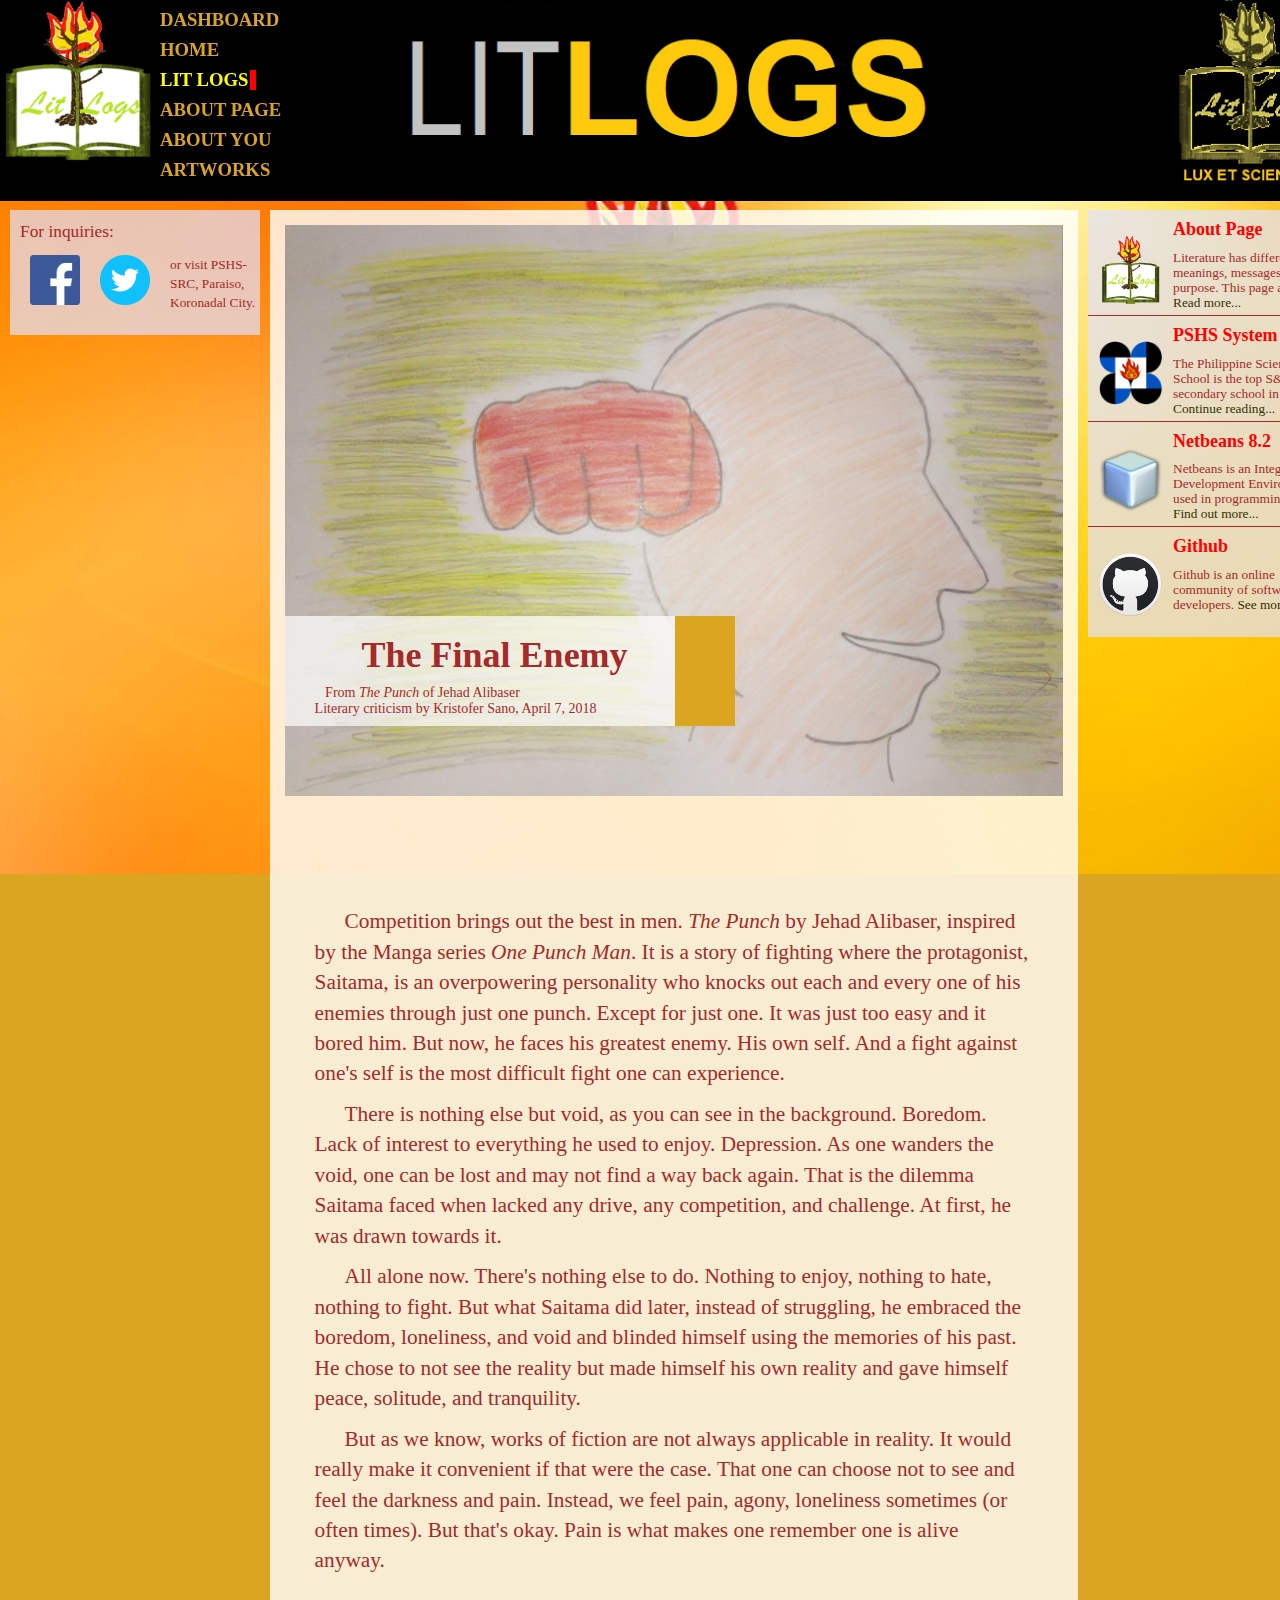
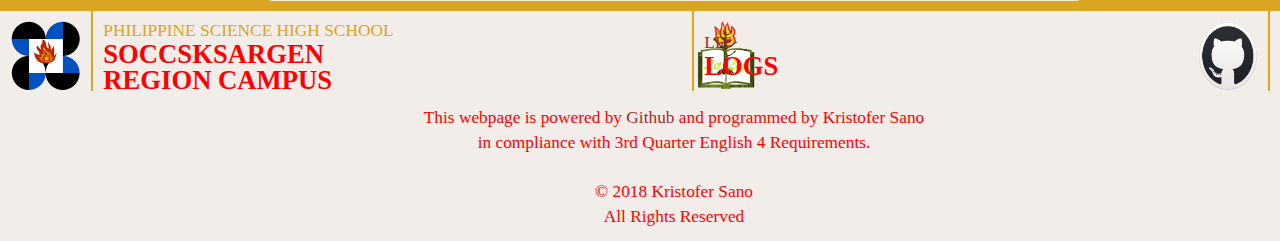
<file: Website/art/Art_crit.html>
<!DOCTYPE HTML>
<html>
    <head>
        <title>The Final Enemy</title>
        <script src="../js/jquery.min.js"></script>
        <script src="../js/bootstrap.min.js"></script>
        <link href="../CSS/bootstrap.min.css" rel="stylesheet">
        <link href="../CSS/main.css" rel="stylesheet">
        <link href="../CSS/nav.css" rel="stylesheet">
        <link href="../CSS/article.css" rel="stylesheet">
        <link href="../CSS/references.css" rel="stylesheet">
        <link href="../pic/logo.png" rel="icon">
    </head>
    <body>
        <header>
            <img src="../pic/Header.jpg"/>
        </header>
        <nav>
            <a href="../index.html"><img src="../pic/logo.png"></a>
            <ul>
                <a href="../index.html" class="dash">
                    <li>
                        <h3>DASHBOARD</h3>
                    </li>
                </a>
                <a href="../Home.html" class="home">
                    <li>
                        <h3>HOME</h3>
                    </li>
                </a>
                <a>
                    <li class="dropdown time">
                        <button class="dropbtn">
                            <h3 style='color: yellow'  class="active">LIT LOGS</h3>
                        </button>
                        <ul class="dropcont">
                            <a href="../Home.html#ancient">
                                <li class="anc">Ancient</li>
                            </a>
                            <a href="../Home.html#medieval">
                                <li class="medieval">Medieval</li>
                            </a>
                            <a href="../Home.html#renai">
                                <li class="ren">Renaissance</li>
                            </a>
                            <a href="../Home.html#modern">
                                <li class="modern">Modern</li>
                            </a>
                        </ul>
                    </li>
                </a>
                <a href="../About Page.html" class="about">
                    <li>
                        <h3>ABOUT PAGE</h3>
                    </li>
                </a>
                <a href="../You.html" class="art">
                    <li>
                        <h3>ABOUT YOU</h3>
                    </li>
                </a>
                <a href="../Reference.html" class="ref">
                    <li>
                        <h3>ARTWORKS</h3>
                    </li>
                </a>
            </ul>
        </nav>
        <aside class="lft">
            <p>For inquiries:</p>
            <ul>
                
                <li style="position: relative; left: -30px;">
                    <a href="https://www.facebook.com/safertonorisk01" style="clear: left;">
                        <img src="../pic/fb.png">
                    </a>
                </li>
                </a>
                
                <li style="position: relative; left: -10px;">
                    <a href="http://twitter.com/safertonorisk01">
                        <img src="../pic/ttr.png">
                    </a>
                </li>
                <li>
                    <p class="address">
                        or visit PSHS-SRC, Paraiso, Koronadal City.
                    </p>
                </li>
            </ul>
        </aside>
        <aside class="asdright bros">
                <div>
                    <a href="../About Page.html"><img src="../pic/logo.png" style="padding-top: 15px;"></a>
                    <a href="../About Page.html"><h4>About Page</h4></a>
                    Literature has different meanings, messages and purpose. This page aims to
                        <a href="../About Page.html">Read more...</a>
                </div>
                <div>
                    <a href="http://www.pshs.edu.ph"><img src="../pic/pshs_logo.png" style="padding-top: 15px;"></a>
                    <a href="http://www.pshs.edu.ph"><h4>PSHS System</h4></a>
                    The Philippine Science High School is the top S&AMP;T secondary school in PH.
                        <a href="http://www.pshs.edu.ph">Continue reading...</a>
                </div>
                <div>
                    <a href="http://netbeans.org"><img src="../pic/netbeans.png" style="padding-top: 15px;"></a>
                    <a href="http://netbeans.org"><h4>Netbeans 8.2</h4></a>
                    Netbeans is an Integrated Development Environment used in programming in many
                        <a href="http://netbeans.org">Find out more...</a>
                </div>
                <div style="border-bottom: none;">
                    <a href="http://github.com"><img src="../pic/git.png" style="padding-top: 15px;padding-bottom: 20px"></a>
                    <a href="http://github.com"><h4>Github</h4></a>
                    Github is an online community of software developers.
                        <a href="http://github.com" >See more...</a>
                </div>
        </aside>
        <article>
            <div>
                <img src="../pic/punch.jpg" class="cover" style="background-color: white;">
                <div class="headl">
                    <h1>The Final Enemy</h1>
                    <h5>&nbsp;&nbsp;&nbsp;From <a>The Punch</a> of Jehad Alibaser<br> Literary criticism by Kristofer Sano, April 7, 2018</h5>
                </div>
            </div>
            <p>
                Competition brings out the best in men. <a href="#">The Punch</a> by Jehad Alibaser,
                inspired by the Manga series <a href="http://onepunchman.wikia.com/wiki/One-Punch_Man">One Punch Man</a>.
                It is a story of fighting where the protagonist, Saitama, is an overpowering personality
                who knocks out each and every one of his enemies through just one punch.
                Except for just one. It was just too easy and it bored him. But now, he faces his greatest enemy.
                His own self. And a fight against one's self is the most difficult
                fight one can experience.
            </p>
            <p>
                There is nothing else but void, as you can see in the background. Boredom. 
                Lack of interest to everything he used to enjoy. Depression.
                As one wanders the void, one can be lost and may not find a way back
                again. That is the dilemma Saitama faced when lacked any drive,
                any competition, and challenge. At first, he was drawn towards it. 
            </p>
            <p>
                All alone now. There's nothing else to do. Nothing to enjoy, nothing to
                hate, nothing to fight. But what Saitama did later, instead of struggling,
                he embraced the boredom, loneliness, and void and blinded himself using
                the memories of his past. He chose to not see the reality but made
                himself his own reality and gave himself peace, solitude, and tranquility.
            </p>
            <p>
                But as we know, works of fiction are not always applicable in reality.
                It would really make it convenient if that were the case. That one can
                choose not to see and feel the darkness and pain. Instead, we feel pain, 
                agony, loneliness sometimes (or often times). But that's okay. Pain is 
                what makes one remember one is alive anyway.
            </p>
        </article>
        <footer>
            <div class="pshs"><a name="relpag" href="http://src.pshs.edu.ph" style="text-decoration: none;"><img src="../pic/pshs_logo.png"><p style="color: goldenrod;">PHILIPPINE SCIENCE HIGH SCHOOL<br><b style="">SOCCSKSARGEN<br>REGION CAMPUS</b></p></a></div>
            <div class="github"><a href="http://github.com"><p style="float: right; border-left: 2px solid goldenrod; height: 80px; vertical-align: middle; padding-left: 10px;padding-top: 20px;">GIT<br><b>HUB</b></p><img src="../pic/git.png"></a>
            
            </div>
            <div class="mi6">
                <a href="../Home.html">
                    <img src="../pic/logo.png">
                </a>
                <a href="../Home.html">
                    <p style="float: right; position: relative;right: 410px; top: -80px; border-left: 2px solid goldenrod; height: 80px; vertical-align: middle; padding-left: 10px;padding-top: 20px;">
                        LIT<br><b>LOGS</b>
                    </p>
                
                </a>
            </div>
            <div class="copyr">
                <p>This webpage is powered by <a href="https://github.com">Github</a> and
                programmed by Kristofer Sano <br>in compliance with 3rd Quarter English 4 Requirements.<br><br>
                    &copy; 2018 Kristofer Sano<br>All Rights Reserved</p>
            </div>
        </footer>
        
    </body>
</html>
</file>
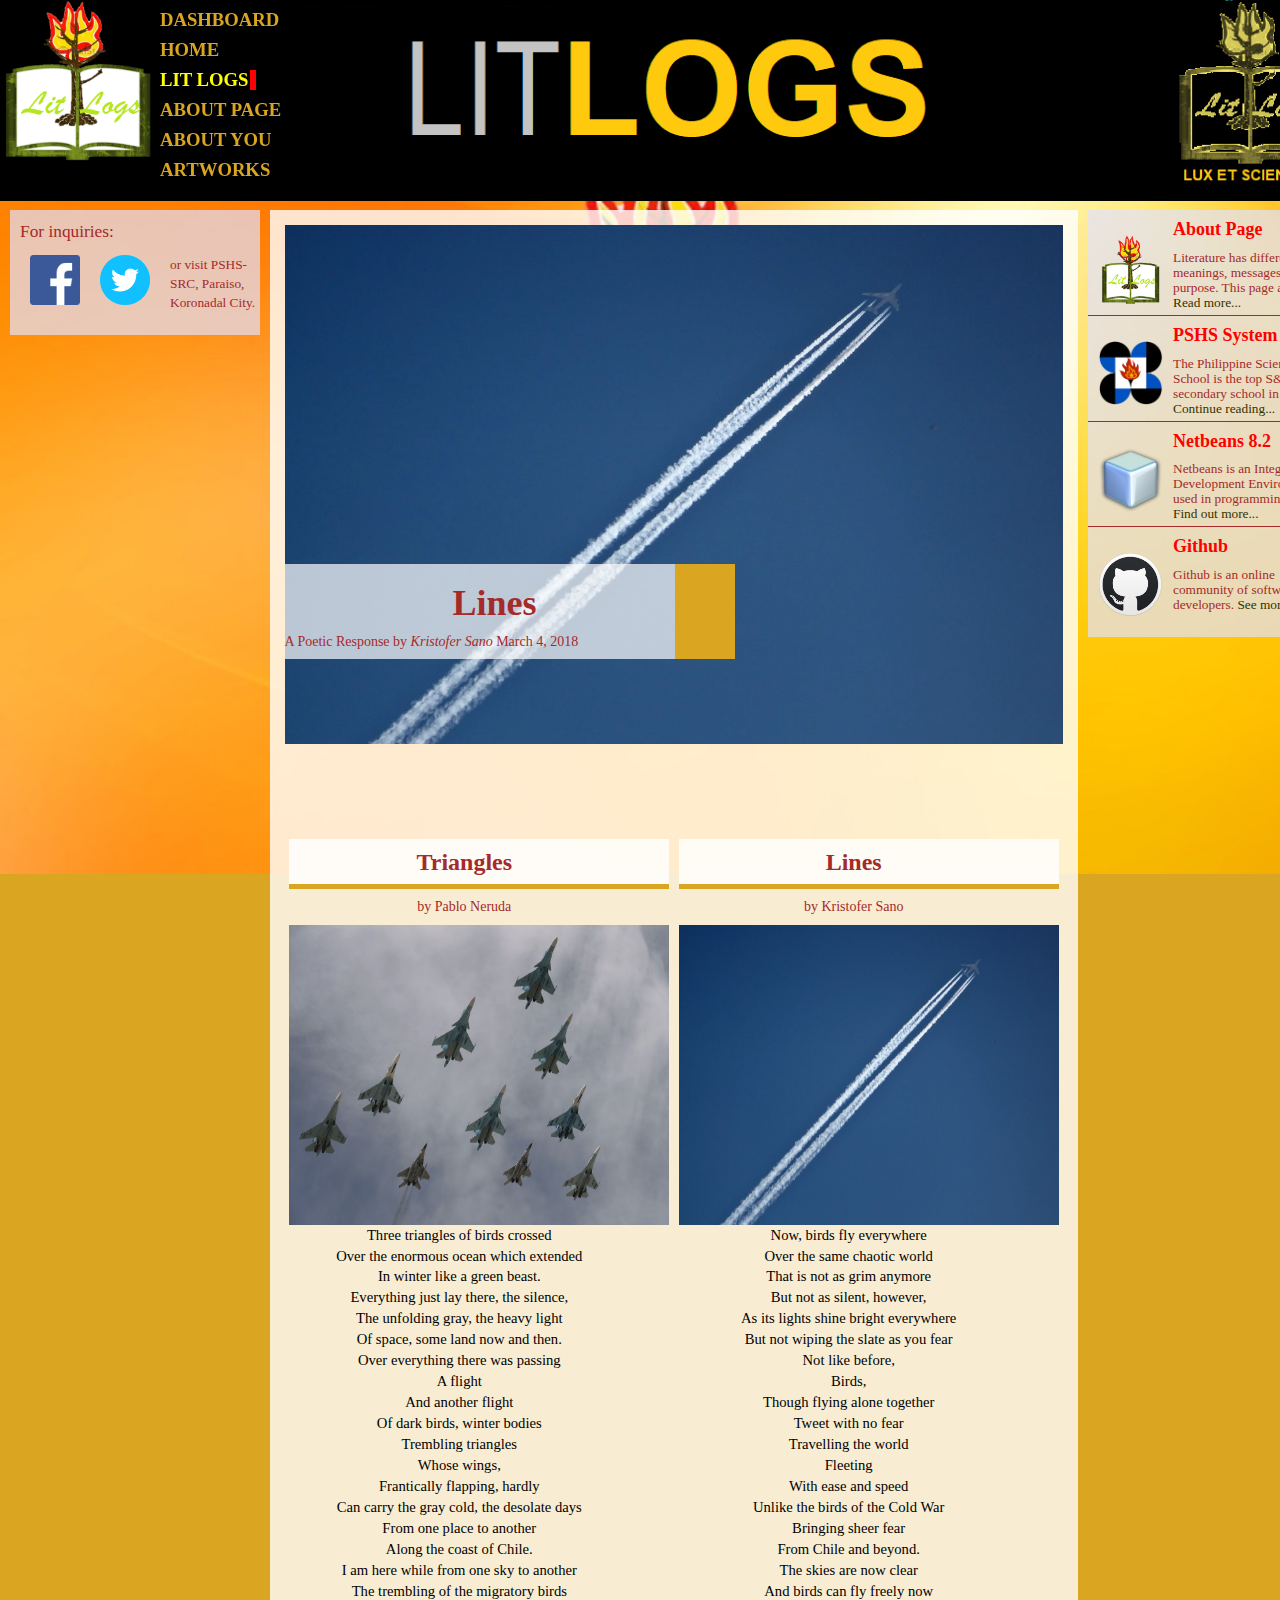
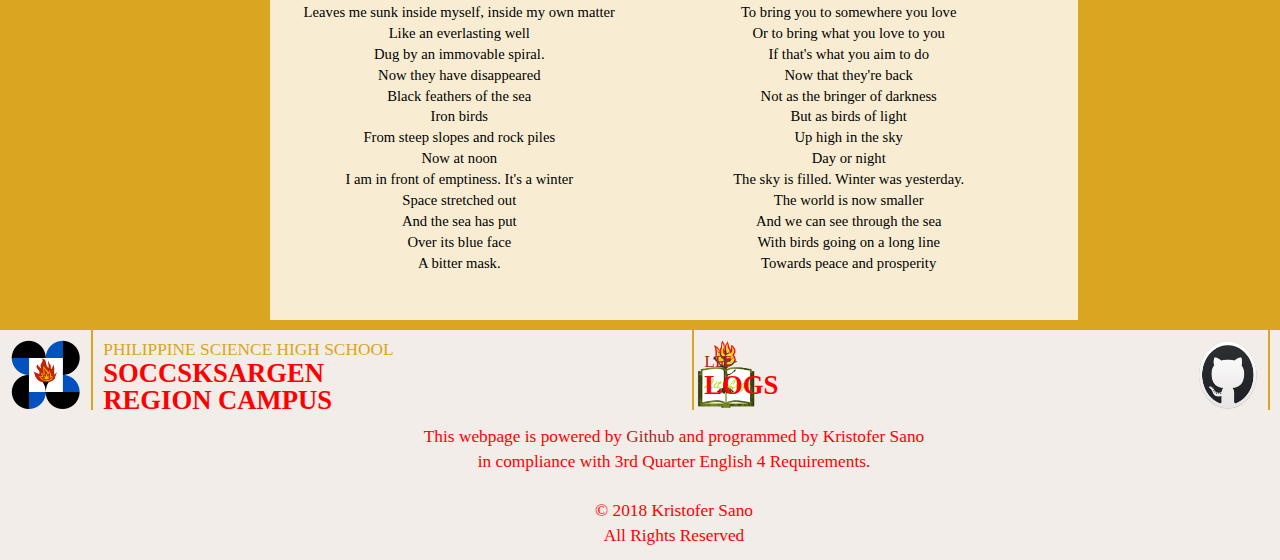
<file: Website/art/Response.html>
<!DOCTYPE HTML>
<html>
    <head>
        <title>Lines</title>
        <script src="../js/jquery.min.js"></script>
        <script src="../js/bootstrap.min.js"></script>
        <link href="../CSS/bootstrap.min.css" rel="stylesheet">
        <link href="../CSS/main.css" rel="stylesheet">
        <link href="../CSS/nav.css" rel="stylesheet">
        <link href="../CSS/article.css" rel="stylesheet">
        <link href="../CSS/references.css" rel="stylesheet">
        <link href="../pic/logo.png" rel="icon">
        <style>
            article{
                font-size: 11pt;
            }
            table tr th h3{
                position: relative;
                left: 0px; 
                padding-left: 0px;
                text-indent: 0px;
            }
            article h5{
                position: relative;
                text-indent: -30px;
            }
        </style>
    </head>
    <body>
        <header>
            <img src="../pic/Header.jpg"/>
        </header>
        <nav>
            <a href="../index.html"><img src="../pic/logo.png"></a>
            <ul>
                <a href="../index.html" class="dash">
                    <li>
                        <h3>DASHBOARD</h3>
                    </li>
                </a>
                <a href="../Home.html" class="home">
                    <li>
                        <h3>HOME</h3>
                    </li>
                </a>
                <a>
                    <li class="dropdown time">
                        <button class="dropbtn">
                            <h3 style='color: yellow'  class="active">LIT LOGS</h3>
                        </button>
                        <ul class="dropcont">
                            <a href="../Home.html#ancient">
                                <li class="anc">Ancient</li>
                            </a>
                            <a href="../Home.html#medieval">
                                <li class="medieval">Medieval</li>
                            </a>
                            <a href="../Home.html#renai">
                                <li class="ren">Renaissance</li>
                            </a>
                            <a href="../Home.html#modern">
                                <li class="modern">Modern</li>
                            </a>
                        </ul>
                    </li>
                </a>
                <a href="../About Page.html" class="about">
                    <li>
                        <h3>ABOUT PAGE</h3>
                    </li>
                </a>
                <a href="../You.html" class="art">
                    <li>
                        <h3>ABOUT YOU</h3>
                    </li>
                </a>
                <a href="../Reference.html" class="ref">
                    <li>
                        <h3>ARTWORKS</h3>
                    </li>
                </a>
            </ul>
        </nav>
        <aside class="lft">
            <p>For inquiries:</p>
            <ul>
                
                <li style="position: relative; left: -30px;">
                    <a href="https://www.facebook.com/safertonorisk01" style="clear: left;">
                        <img src="../pic/fb.png">
                    </a>
                </li>
                </a>
                
                <li style="position: relative; left: -10px;">
                    <a href="http://twitter.com/safertonorisk01">
                        <img src="../pic/ttr.png">
                    </a>
                </li>
                <li>
                    <p class="address">
                        or visit PSHS-SRC, Paraiso, Koronadal City.
                    </p>
                </li>
            </ul>
        </aside>
        <aside class="asdright bros">
                <div>
                    <a href="../About Page.html"><img src="../pic/logo.png" style="padding-top: 15px;"></a>
                    <a href="../About Page.html"><h4>About Page</h4></a>
                    Literature has different meanings, messages and purpose. This page aims to
                        <a href="../About Page.html">Read more...</a>
                </div>
                <div>
                    <a href="http://www.pshs.edu.ph"><img src="../pic/pshs_logo.png" style="padding-top: 15px;"></a>
                    <a href="http://www.pshs.edu.ph"><h4>PSHS System</h4></a>
                    The Philippine Science High School is the top S&AMP;T secondary school in PH.
                        <a href="http://www.pshs.edu.ph">Continue reading...</a>
                </div>
                <div>
                    <a href="http://netbeans.org"><img src="../pic/netbeans.png" style="padding-top: 15px;"></a>
                    <a href="http://netbeans.org"><h4>Netbeans 8.2</h4></a>
                    Netbeans is an Integrated Development Environment used in programming in many
                        <a href="http://netbeans.org">Find out more...</a>
                </div>
                <div style="border-bottom: none;">
                    <a href="http://github.com"><img src="../pic/git.png" style="padding-top: 15px;padding-bottom: 20px"></a>
                    <a href="http://github.com"><h4>Github</h4></a>
                    Github is an online community of software developers.
                        <a href="http://github.com" >See more...</a>
                </div>
        </aside>
        <article>
            <div>
                <img src="../pic/neworld.jpg" class="cover" style="background-color: white;">
                <div class="headl">
                    <h1>Lines</h1>
                    <h5>A Poetic Response by <a>Kristofer Sano</a> March 4, 2018</h5>
                </div>
            </div>
            <br>
            <table>
                <tr>
                    <th><h3 style="text-align: center; ">Triangles</h3></th>
                    <th><h3 style="text-align: center;">Lines</h3></th>
                </tr>
                <tr>
                    <td>
                        <h5>by Pablo Neruda</h5>
                    </td>
                    <td>
                        <h5>by Kristofer Sano</h5>
                    </td>
                </tr>
                <tr>
                    <td><img src="../pic/cold.jpg"></td>
                    <td><img src="../pic/neworld.jpg"></td>
                </tr>
                <tr>
                    <td>
                        <p style="text-align: center;text-indent: 0px; color: black">
                            Three triangles of birds crossed <br>Over the enormous ocean which extended <br>In winter like a green beast. <br>Everything just lay there, the silence, <br>The unfolding gray, the heavy light <br>Of space, some land now and then. <br>Over everything there was passing <br>A flight <br>And another flight <br>Of dark birds, winter bodies <br>Trembling triangles <br>Whose wings, <br>Frantically flapping, hardly <br>Can carry the gray cold, the desolate days <br>From one place to another <br>Along the coast of Chile. <br>I am here while from one sky to another <br>The trembling of the migratory birds <br>Leaves me sunk inside myself, inside my own matter <br>Like an everlasting well <br>Dug by an immovable spiral. <br>Now they have disappeared <br>Black feathers of the sea <br>Iron birds <br>From steep slopes and rock piles <br>Now at noon <br>I am in front of emptiness. It&apos;s a winter <br>Space stretched out <br>And the sea has put <br>Over its blue face <br>A bitter mask. 
                            <br><br>
                        </p>
                    </td>
                    <td style="vertical-align: top;">
                        <p style="text-align: center;text-indent: 0px; color: black; ">
                            Now, birds fly everywhere<br>
                            Over the same chaotic world<br>
                            That is not as grim anymore<br>
                            But not as silent, however,<br>
                            As its lights shine bright everywhere<br>
                            But not wiping the slate as you fear<br>
                            Not like before,<br>
                            Birds,<br>
                            Though flying alone together<br>
                            Tweet with no fear<br>
                            Travelling the world<br>
                            Fleeting<br>
                            With ease and speed<br>
                            Unlike the birds of the Cold War<br>
                            Bringing sheer fear<br>
                            From Chile and beyond.<br>
                            The skies are now clear<br>
                            And birds can fly freely now<br>
                            To bring you to somewhere you love<br>
                            Or to bring what you love to you<br>
                            If that's what you aim to do<br>
                            Now that they're back<br>
                            Not as the bringer of darkness<br>
                            But as birds of light<br>
                            Up high in the sky<br>
                            Day or night<br>
                            The sky is filled. Winter was yesterday.<br>
                            The world is now smaller<br>
                            And we can see through the sea<br>
                            With birds going on a long line<br>
                            Towards peace and prosperity<br>
                        </p>
                    </td>
                </tr>
            </table>
        </article>
        <footer>
            <div class="pshs"><a name="relpag" href="http://src.pshs.edu.ph" style="text-decoration: none;"><img src="../pic/pshs_logo.png"><p style="color: goldenrod;">PHILIPPINE SCIENCE HIGH SCHOOL<br><b style="">SOCCSKSARGEN<br>REGION CAMPUS</b></p></a></div>
            <div class="github"><a href="http://github.com"><p style="float: right; border-left: 2px solid goldenrod; height: 80px; vertical-align: middle; padding-left: 10px;padding-top: 20px;">GIT<br><b>HUB</b></p><img src="../pic/git.png"></a>
            
            </div>
            <div class="mi6">
                <a href="../Home.html">
                    <img src="../pic/logo.png">
                </a>
                <a href="../Home.html">
                    <p style="float: right; position: relative;right: 410px; top: -80px; border-left: 2px solid goldenrod; height: 80px; vertical-align: middle; padding-left: 10px;padding-top: 20px;">
                        LIT<br><b>LOGS</b>
                    </p>
                
                </a>
            </div>
            <div class="copyr">
                <p>This webpage is powered by <a href="https://github.com">Github</a> and
                programmed by Kristofer Sano <br>in compliance with 3rd Quarter English 4 Requirements.<br><br>
                    &copy; 2018 Kristofer Sano<br>All Rights Reserved</p>
            </div>
        </footer>
        
    </body>
</html>
</file>
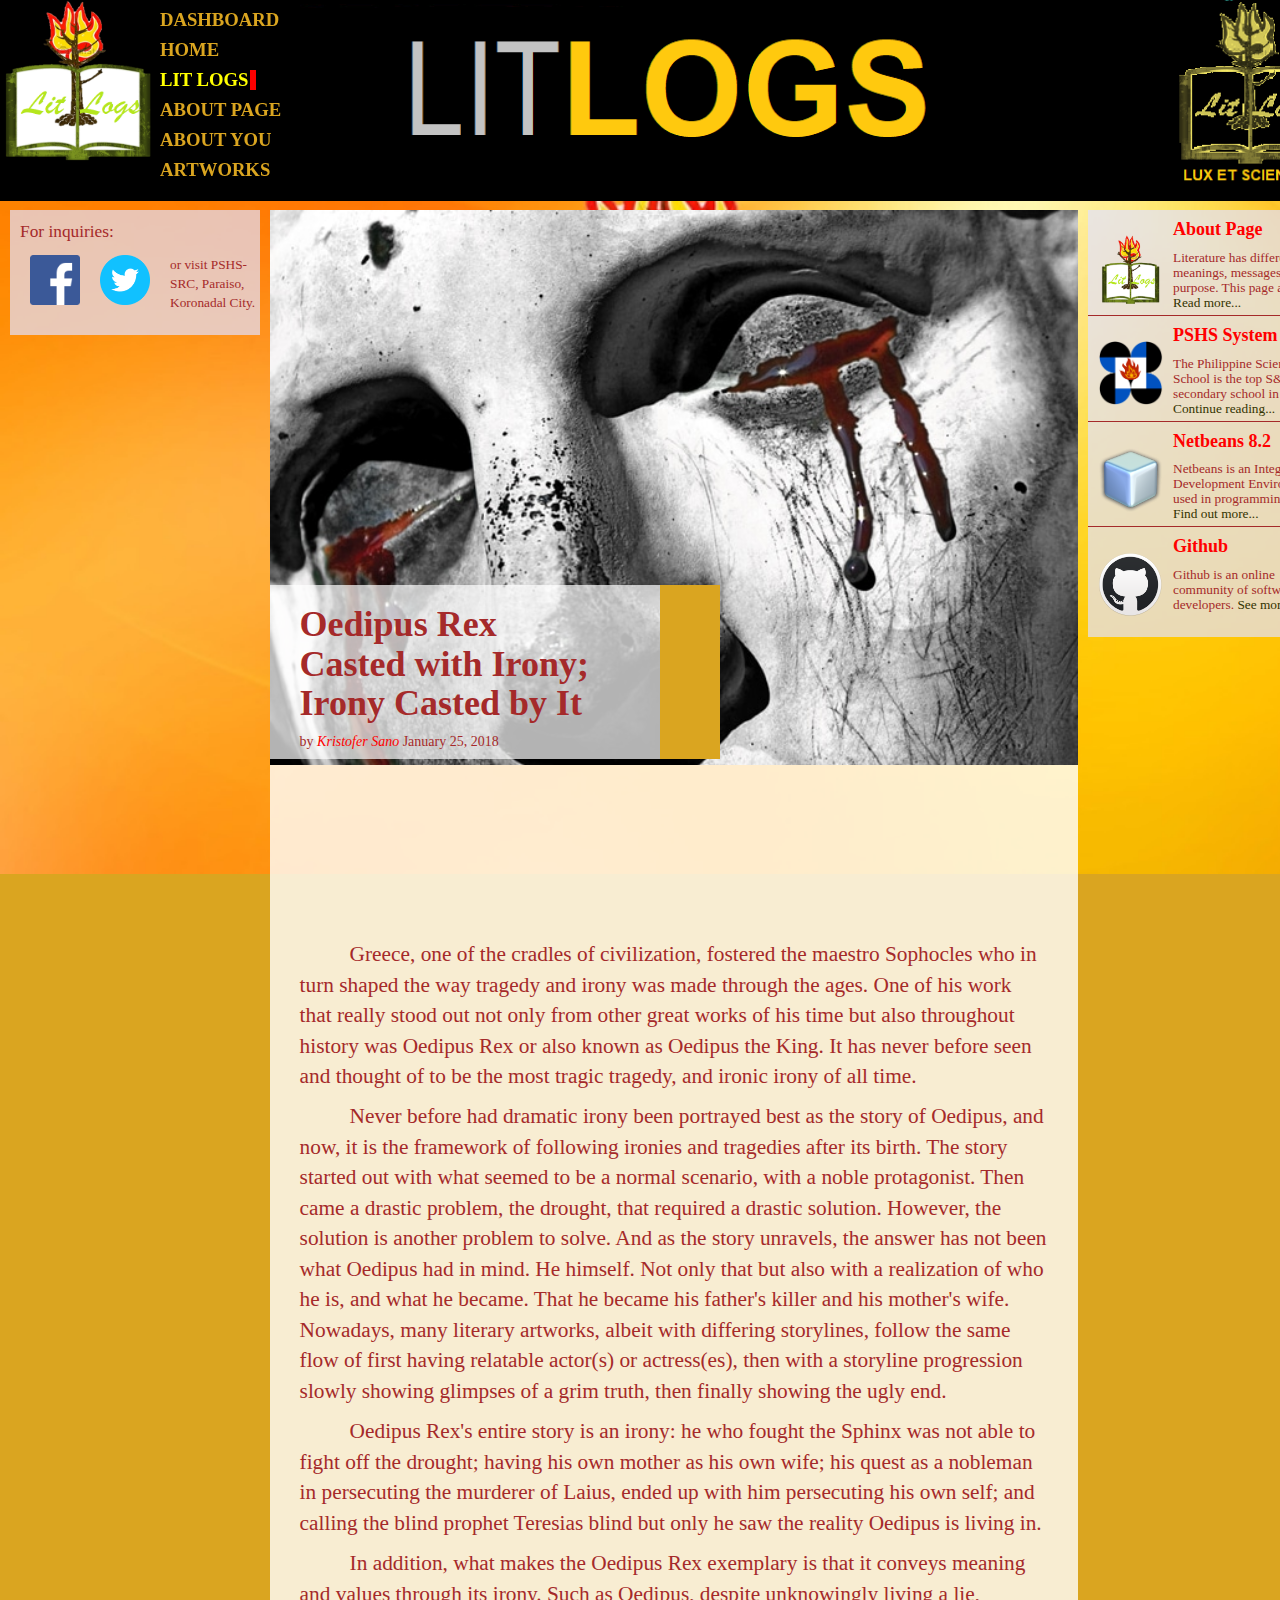
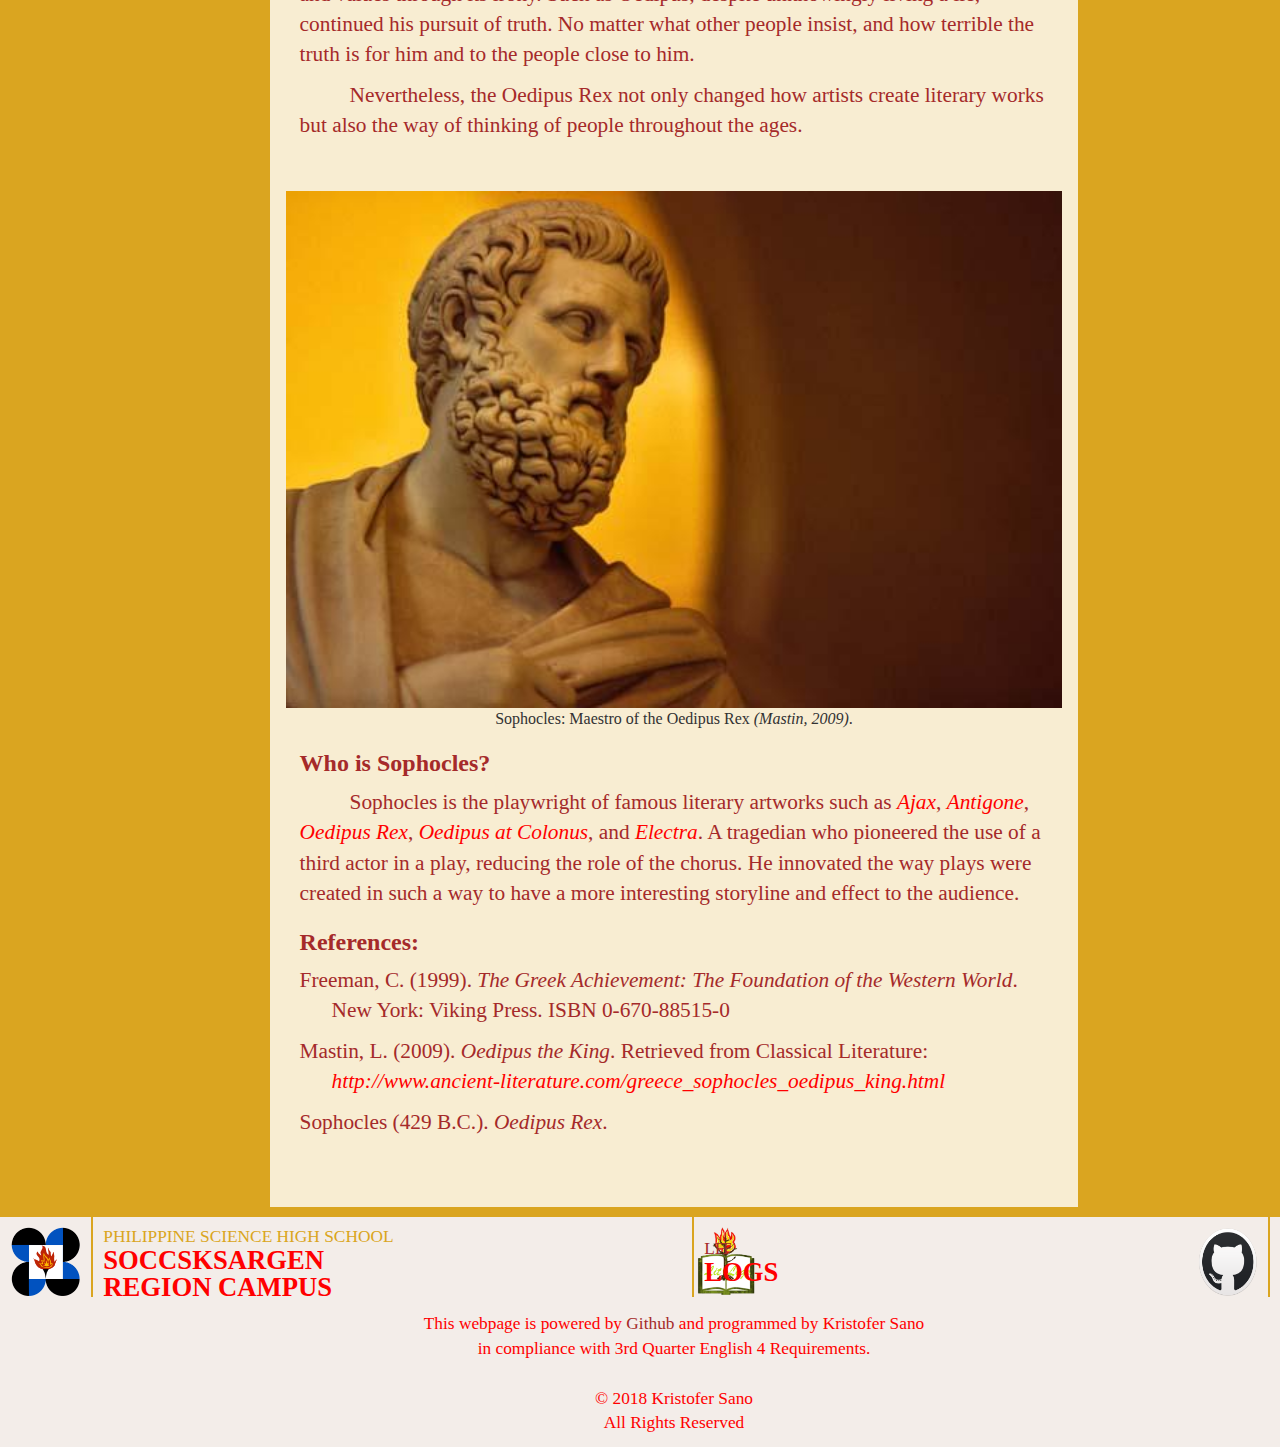
<file: Website/art/Rex.html>
<!DOCTYPE HTML>
<html>
    <head>
        <title>Oedipus Rex</title>
        <script src="../js/jquery.min.js"></script>
        <script src="../js/bootstrap.min.js"></script>
        <link href="../CSS/bootstrap.min.css" rel="stylesheet">
        <link href="../CSS/main.css" rel="stylesheet">
        <link href="../CSS/nav.css" rel="stylesheet">
        <link href="../CSS/article.css" rel="stylesheet">
        <link href="../pic/logo.png" rel="icon">
    </head>
    <body>
        <header>
            <img src="../pic/Header.jpg"/>
        </header>
        <nav>
            <a href="../index.html"><img src="../pic/logo.png"></a>
            <ul>
                <a href="../index.html" class="dash">
                    <li>
                        <h3>DASHBOARD</h3>
                    </li>
                </a>
                <a href="../Home.html" class="home">
                    <li>
                        <h3>HOME</h3>
                    </li>
                </a>
                <a>
                    <li class="dropdown time">
                        <button class="dropbtn">
                            <h3 style='color: yellow'  class="active">LIT LOGS</h3>
                        </button>
                        <ul class="dropcont">
                            <a href="../Home.html#ancient">
                                <li class="anc">Ancient</li>
                            </a>
                            <a href="../Home.html#medieval">
                                <li class="medieval">Medieval</li>
                            </a>
                            <a href="../Home.html#renai">
                                <li class="ren">Renaissance</li>
                            </a>
                            <a href="../Home.html#modern">
                                <li class="modern">Modern</li>
                            </a>
                        </ul>
                    </li>
                </a>
                <a href="../About Page.html" class="about">
                    <li>
                        <h3>ABOUT PAGE</h3>
                    </li>
                </a>
                <a href="../You.html" class="art">
                    <li>
                        <h3>ABOUT YOU</h3>
                    </li>
                </a>
                <a href="../Reference.html" class="ref">
                    <li>
                        <h3>ARTWORKS</h3>
                    </li>
                </a>
            </ul>
        </nav>
        <aside class="lft">
            <p>For inquiries:</p>
            <ul>
                
                <li style="position: relative; left: -30px;">
                    <a href="https://www.facebook.com/safertonorisk01" style="clear: left;">
                        <img src="../pic/fb.png">
                    </a>
                </li>
                </a>
                
                <li style="position: relative; left: -10px;">
                    <a href="http://twitter.com/safertonorisk01">
                        <img src="../pic/ttr.png">
                    </a>
                </li>
                <li>
                    <p class="address">
                        or visit PSHS-SRC, Paraiso, Koronadal City.
                    </p>
                </li>
            </ul>
        </aside>
        <aside class="asdright bros">
                <div>
                    <a href="../About Page.html"><img src="../pic/logo.png" style="padding-top: 15px;"></a>
                    <a href="../About Page.html"><h4>About Page</h4></a>
                    Literature has different meanings, messages and purpose. This page aims to
                        <a href="About Page.html">Read more...</a>
                </div>
                <div>
                    <a href="http://www.pshs.edu.ph"><img src="../pic/pshs_logo.png" style="padding-top: 15px;"></a>
                    <a href="http://www.pshs.edu.ph"><h4>PSHS System</h4></a>
                    The Philippine Science High School is the top S&AMP;T secondary school in PH.
                        <a href="http://www.pshs.edu.ph">Continue reading...</a>
                </div>
                <div>
                    <a href="http://netbeans.org"><img src="../pic/netbeans.png" style="padding-top: 15px;"></a>
                    <a href="http://netbeans.org"><h4>Netbeans 8.2</h4></a>
                    Netbeans is an Integrated Development Environment used in programming in many
                        <a href="http://netbeans.org">Find out more...</a>
                </div>
                <div style="border-bottom: none;">
                    <a href="http://github.com"><img src="../pic/git.png" style="padding-top: 15px;padding-bottom: 20px"></a>
                    <a href="http://github.com"><h4>Github</h4></a>
                    Github is an online community of software developers.
                        <a href="http://github.com" >See more...</a>
                </div>
        </aside>
        <article>
            <div>
                <img src="../pic/rex2.jpg" class="cover" style="background-color: white;">
                <div class="headl">
                    <h1>Oedipus Rex <br> Casted with Irony;<br> Irony Casted by It</h1>
                    <h5>by <a>Kristofer Sano</a> January 25, 2018</h5>
                </div>
                
            </div>
            <p>Greece, one of the cradles of civilization, fostered the maestro Sophocles
            who in turn shaped the way tragedy and irony was made through the ages.
            One of his work that really stood out not only from other great works of his time 
            but also throughout history was Oedipus Rex or also known as Oedipus the King.
            It has never before seen and thought of to be the most tragic tragedy, 
            and ironic irony of all time. 
            </p>
            <p>Never before had dramatic irony been portrayed best as the story of 
                Oedipus, and now, it is the framework of following ironies and tragedies
                after its birth. The story started out with what seemed to be
                a normal scenario, with a noble protagonist. Then came
                a drastic problem, the drought, that required a drastic solution. 
                However, the solution is another problem to solve. And as  the story unravels,
                the answer has not been what Oedipus had in mind. He himself. Not 
                only that but also with a realization of who he is, and what he became.
                That he became his father's killer and his mother's wife. Nowadays, 
                many literary artworks, albeit with differing storylines, follow the
                same flow of first having relatable actor(s) or actress(es), then with a
                storyline progression slowly showing glimpses of a grim truth, then 
                finally showing the ugly end.
            </p>
            <p>Oedipus Rex's entire story is an irony: he who fought the Sphinx
                was not able to fight off the drought; having 
                his own mother as his own wife; his quest as a nobleman in persecuting the murderer 
                of Laius, ended up with him persecuting his own self; and calling the blind prophet Teresias
                blind but only he saw the reality Oedipus is living in. 
            </p>
            <p>In addition, what makes the Oedipus Rex exemplary is that it conveys
                meaning and values through its irony. Such as Oedipus, despite unknowingly living a lie,
                continued his pursuit of truth. No matter what other people insist, and
                how terrible the truth is for him and to the people close to him. 
            </p>
            <p>Nevertheless, the Oedipus Rex not only changed how artists create 
                literary works but also the way of thinking of people throughout the 
                ages.
            </p>
            <img src="../pic/rex1.jpg" class="oimg">
            <p class="cptn">
                Sophocles: Maestro of the Oedipus Rex <a href="http://www.ancient-literature.com/greece_sophocles_oedipus_king.html">(Mastin, 2009)</a>.
            </p>
            <h3>Who is Sophocles?</h3>
            <p>Sophocles is the playwright of famous literary artworks such as 
                <a href='http://en.wikipedia.org/wiki/Ajax_(Sophocles)'>Ajax</a>,
                <a href='http://en.wikipedia.org/wiki/Antigone_(Sophocles_play)'>Antigone</a>,
                <a href='http://en.wikipedia.org/wiki/Oedipus_Rex'>Oedipus Rex</a>,
                <a href='http://en.wikipedia.org/wiki/Oedipus_at_Colonus'>Oedipus at Colonus</a>, and
                <a href='http://en.wikipedia.org/wiki/Electra_(Sophocles_play)'>Electra</a>.
                A tragedian who pioneered the use of a third actor in a play, reducing
                the role of the chorus. He innovated the way plays were created in 
                such a way to have a more interesting storyline and effect to the audience.
            </p>
            <h3>References:</h3>
            <p class='ref'>
                Freeman, C. (1999). <i>The Greek Achievement: The Foundation of the Western World</i>.<br>&nbsp;&nbsp;&nbsp;&nbsp;&nbsp;&nbsp;New York: Viking Press. ISBN 0-670-88515-0
            </p>
            <p class='ref'>
                Mastin, L. (2009). <i>Oedipus the King</i>. Retrieved from Classical Literature: &nbsp;&nbsp;&nbsp;&nbsp;&nbsp;&nbsp;<a href="http://www.ancient-literature.com/greece_sophocles_oedipus_king.html">http://www.ancient-literature.com/greece_sophocles_oedipus_king.html</a>
            </p>
            <p class='ref'>
                Sophocles (429 B.C.). <i>Oedipus Rex</i>.
            </p>
        </article>
        <footer>
            <div class="pshs"><a name="relpag" href="http://src.pshs.edu.ph" style="text-decoration: none;"><img src="../pic/pshs_logo.png"><p style="color: goldenrod;">PHILIPPINE SCIENCE HIGH SCHOOL<br><b style="">SOCCSKSARGEN<br>REGION CAMPUS</b></p></a></div>
            <div class="github"><a href="http://github.com"><p style="float: right; border-left: 2px solid goldenrod; height: 80px; vertical-align: middle; padding-left: 10px;padding-top: 20px;">GIT<br><b>HUB</b></p><img src="../pic/git.png"></a>
            
            </div>
            <div class="mi6">
                <a href="../Home.html">
                    <img src="../pic/logo.png">
                </a>
                <a href="../Home.html">
                    <p style="float: right; position: relative;right: 410px; top: -80px; border-left: 2px solid goldenrod; height: 80px; vertical-align: middle; padding-left: 10px;padding-top: 20px;">
                        LIT<br><b>LOGS</b>
                    </p>
                
                </a>
            </div>
            <div class="copyr">
                <p>This webpage is powered by <a href="https://github.com">Github</a> and
                programmed by Kristofer Sano <br>in compliance with 3rd Quarter English 4 Requirements.<br><br>
                    &copy; 2018 Kristofer Sano<br>All Rights Reserved</p>
            </div>
        </footer>
        
    </body>
</html>
</file>
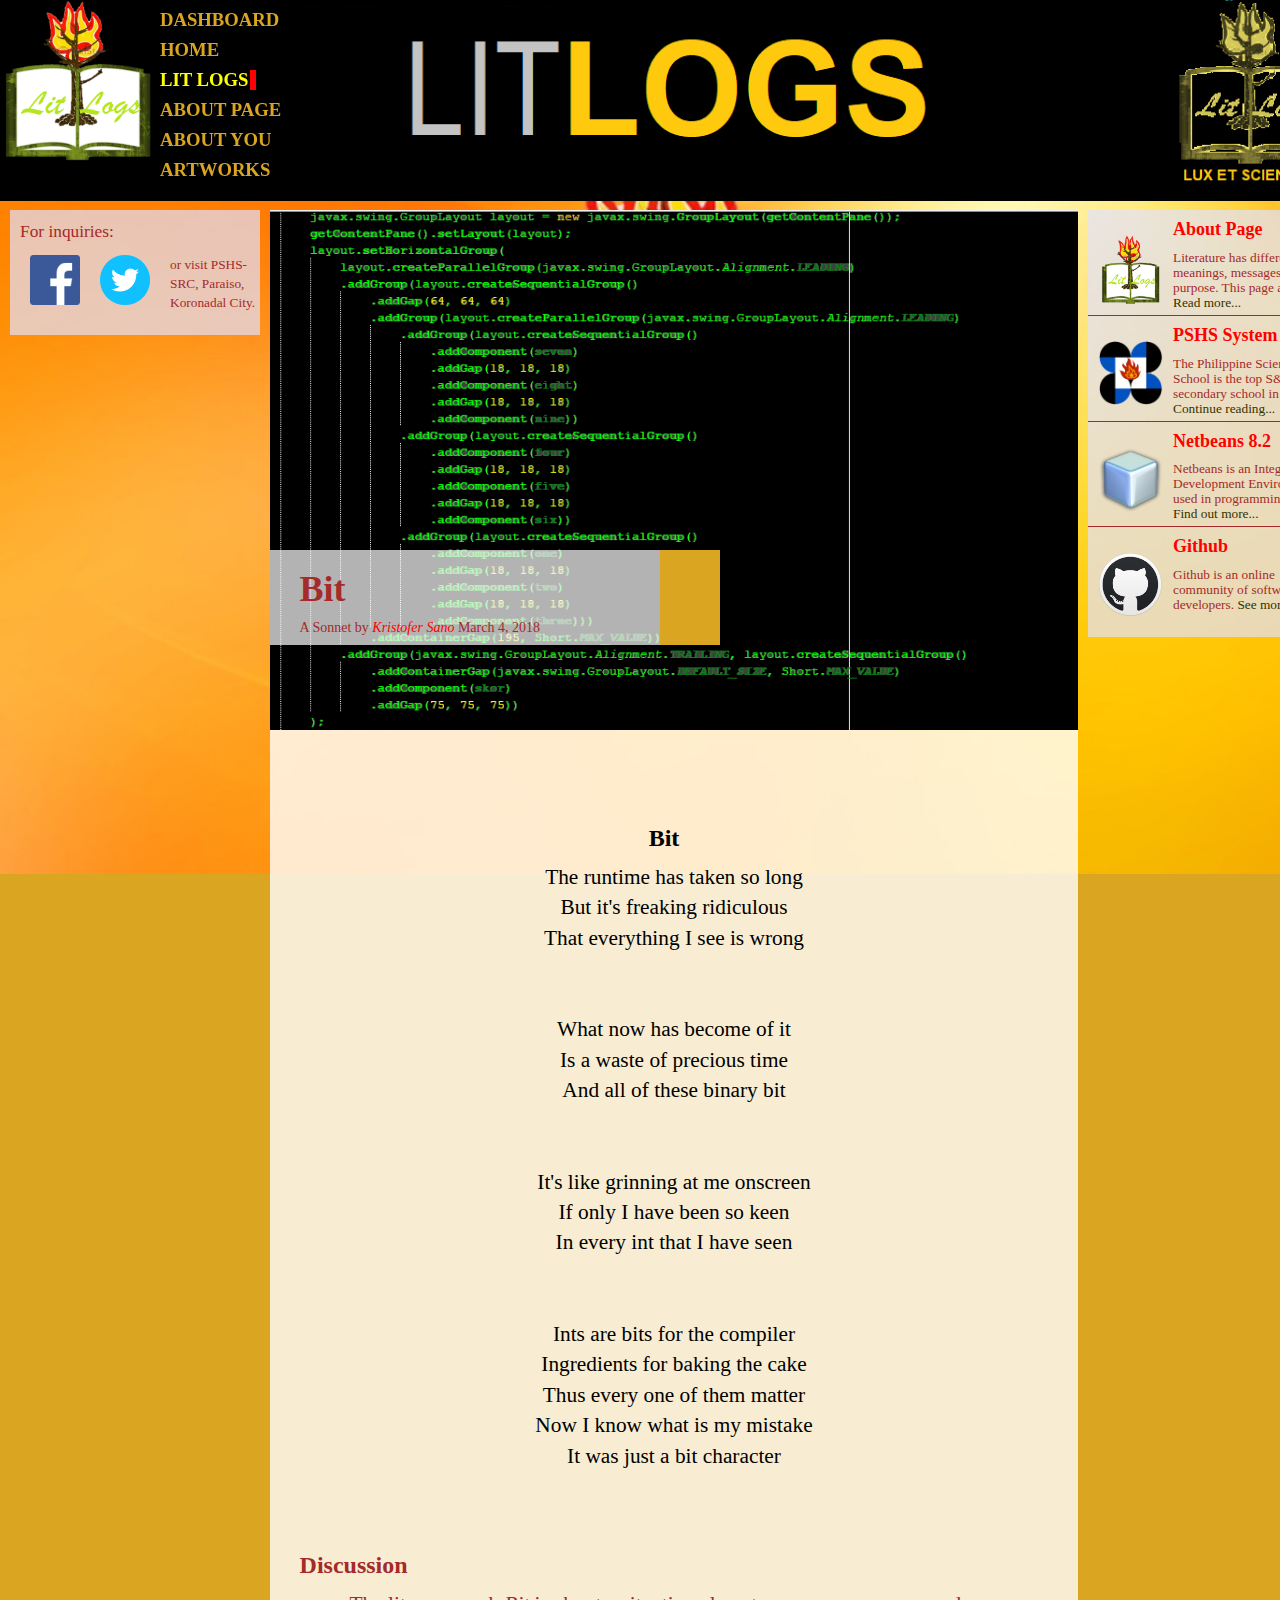
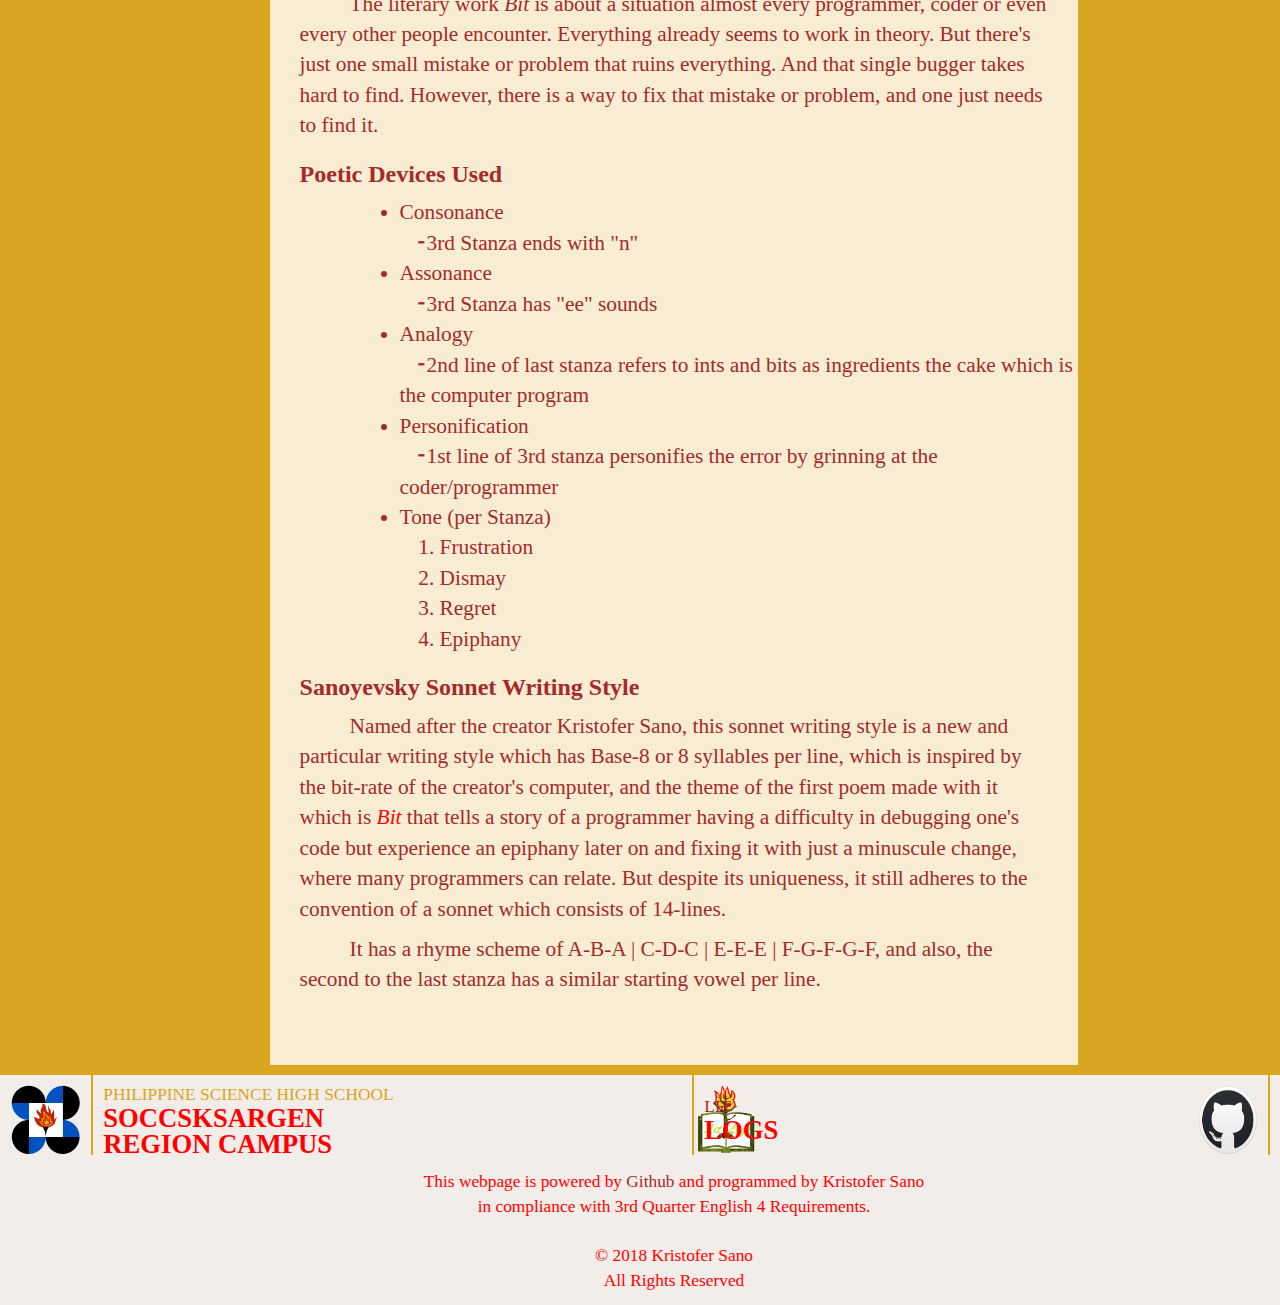
<file: Website/art/Sonnet.html>
<!DOCTYPE HTML>
<html>
    <head>
        <title>Bit - Sanoyevsky Sonnet</title>
        <script src="../js/jquery.min.js"></script>
        <script src="../js/bootstrap.min.js"></script>
        <link href="../CSS/bootstrap.min.css" rel="stylesheet">
        <link href="../CSS/main.css" rel="stylesheet">
        <link href="../CSS/nav.css" rel="stylesheet">
        <link href="../CSS/article.css" rel="stylesheet">
        <link href="../pic/logo.png" rel="icon">
    </head>
    <body>
        <header>
            <img src="../pic/Header.jpg"/>
        </header>
        <nav>
            <a href="../index.html"><img src="../pic/logo.png"></a>
            <ul>
                <a href="../index.html" class="dash">
                    <li>
                        <h3>DASHBOARD</h3>
                    </li>
                </a>
                <a href="../Home.html" class="home">
                    <li>
                        <h3>HOME</h3>
                    </li>
                </a>
                <a>
                    <li class="dropdown time">
                        <button class="dropbtn">
                            <h3 style='color: yellow'  class="active">LIT LOGS</h3>
                        </button>
                        <ul class="dropcont">
                            <a href="../Home.html#ancient">
                                <li class="anc">Ancient</li>
                            </a>
                            <a href="../Home.html#medieval">
                                <li class="medieval">Medieval</li>
                            </a>
                            <a href="../Home.html#renai">
                                <li class="ren">Renaissance</li>
                            </a>
                            <a href="../Home.html#modern">
                                <li class="modern">Modern</li>
                            </a>
                        </ul>
                    </li>
                </a>
                <a href="../About Page.html" class="about">
                    <li>
                        <h3>ABOUT PAGE</h3>
                    </li>
                </a>
                <a href="../You.html" class="art">
                    <li>
                        <h3>ABOUT YOU</h3>
                    </li>
                </a>
                <a href="../Reference.html" class="ref">
                    <li>
                        <h3>ARTWORKS</h3>
                    </li>
                </a>
            </ul>
        </nav>
        <aside class="lft">
            <p>For inquiries:</p>
            <ul>
                
                <li style="position: relative; left: -30px;">
                    <a href="https://www.facebook.com/safertonorisk01" style="clear: left;">
                        <img src="../pic/fb.png">
                    </a>
                </li>
                </a>
                
                <li style="position: relative; left: -10px;">
                    <a href="http://twitter.com/safertonorisk01">
                        <img src="../pic/ttr.png">
                    </a>
                </li>
                <li>
                    <p class="address">
                        or visit PSHS-SRC, Paraiso, Koronadal City.
                    </p>
                </li>
            </ul>
        </aside>
        <aside class="asdright bros">
                <div>
                    <a href="../About Page.html"><img src="../pic/logo.png" style="padding-top: 15px;"></a>
                    <a href="../About Page.html"><h4>About Page</h4></a>
                    Literature has different meanings, messages and purpose. This page aims to
                        <a href="../About Page.html">Read more...</a>
                </div>
                <div>
                    <a href="http://www.pshs.edu.ph"><img src="../pic/pshs_logo.png" style="padding-top: 15px;"></a>
                    <a href="http://www.pshs.edu.ph"><h4>PSHS System</h4></a>
                    The Philippine Science High School is the top S&AMP;T secondary school in PH.
                        <a href="http://www.pshs.edu.ph">Continue reading...</a>
                </div>
                <div>
                    <a href="http://netbeans.org"><img src="../pic/netbeans.png" style="padding-top: 15px;"></a>
                    <a href="http://netbeans.org"><h4>Netbeans 8.2</h4></a>
                    Netbeans is an Integrated Development Environment used in programming in many
                        <a href="http://netbeans.org">Find out more...</a>
                </div>
                <div style="border-bottom: none;">
                    <a href="http://github.com"><img src="../pic/git.png" style="padding-top: 15px;padding-bottom: 20px"></a>
                    <a href="http://github.com"><h4>Github</h4></a>
                    Github is an online community of software developers.
                        <a href="http://github.com" >See more...</a>
                </div>
        </aside>
        <article>
            <div>
                <img src="../pic/renai.png" class="cover" style="background-color: white;">
                <div class="headl">
                    <h1>Bit</h1>
                    <h5>A Sonnet by <a>Kristofer Sano</a> March 4, 2018</h5>
                </div>
            </div>
            <h3 style="text-align: center;text-indent: 80px;color: black">Bit</h3>
            <p style="text-align: center;text-indent: 0px; color: black">
                The runtime has taken so long<br>
                But it's freaking ridiculous<br>
                That everything I see is wrong<br>
                <br>
                <br>
                What now has become of it<br>
                Is a waste of precious time<br>
                And all of these binary bit<br>
                <br>
                <br>
                It's like grinning at me onscreen<br>
                If only I have been so keen<br>
                In every int that I have seen<br>
                <br>
                <br>
                Ints are bits for the compiler<br>
                Ingredients for baking the cake<br>
                Thus every one of them matter<br>
                Now I know what is my mistake<br>
                It was just a bit character<br>
                <br><br>
            </p>
            <h3>Discussion</h3>
            <p>
                The literary work <i>Bit</i> is about a situation almost every programmer,
                coder or even every other people encounter. Everything already seems to
                work in theory. But there's just one small mistake or problem that ruins everything. 
                And that single bugger takes hard to find. However, there is a way
                to fix that mistake or problem, and one just needs to find it.
            </p>
            <h3>Poetic Devices Used</h3>
            <ul style="padding-left: 130px;">
                <li>
                    Consonance <br>
                    &nbsp;&nbsp;&nbsp;&hybull;3rd Stanza ends with &quot;n&QUOT;
                </li>
                <li>
                    Assonance <br> 
                    &nbsp;&nbsp;&nbsp;&hybull;3rd Stanza has &quot;ee&QUOT; sounds
                </li>
                <li>
                    Analogy <br>
                    &nbsp;&nbsp;&nbsp;&hybull;2nd line of last stanza refers to ints and bits as ingredients the cake which is the computer program
                </li>
                <li>
                    Personification <br>
                    &nbsp;&nbsp;&nbsp;&hybull;1st line of 3rd stanza personifies the error by grinning at the coder/programmer
                </li>
                <li>
                    Tone (per Stanza)
                </li>
                <ol>
                    <li>Frustration</li>
                    <li>Dismay</li>
                    <li>Regret</li>
                    <li>Epiphany</li>
                </ol>
            </ul>
            <h3>Sanoyevsky Sonnet Writing Style</h3>
            <p>
                Named after the creator Kristofer Sano, this sonnet
                writing style is a new and particular writing style which has
                Base-8 or 8 syllables per line, which is inspired by the bit-rate
                of the creator's computer, and the theme of the first poem made with it 
                which is <a href="#">Bit</a> that tells a story of a programmer
                having a difficulty in debugging one's code but experience an
                epiphany later on and fixing it with just a minuscule change, where many programmers can relate.
                But despite its uniqueness, it still adheres 
                to the convention of a sonnet which consists of 14-lines. 
            </p>
            <p>
                It has a rhyme scheme of A-B-A | C-D-C | E-E-E | F-G-F-G-F, and also,
                the second to the last stanza has a similar starting vowel per line.
            </p>
        </article>
        <footer>
            <div class="pshs"><a name="relpag" href="http://src.pshs.edu.ph" style="text-decoration: none;"><img src="../pic/pshs_logo.png"><p style="color: goldenrod;">PHILIPPINE SCIENCE HIGH SCHOOL<br><b style="">SOCCSKSARGEN<br>REGION CAMPUS</b></p></a></div>
            <div class="github"><a href="http://github.com"><p style="float: right; border-left: 2px solid goldenrod; height: 80px; vertical-align: middle; padding-left: 10px;padding-top: 20px;">GIT<br><b>HUB</b></p><img src="../pic/git.png"></a>
            
            </div>
            <div class="mi6">
                <a href="../Home.html">
                    <img src="../pic/logo.png">
                </a>
                <a href="../Home.html">
                    <p style="float: right; position: relative;right: 410px; top: -80px; border-left: 2px solid goldenrod; height: 80px; vertical-align: middle; padding-left: 10px;padding-top: 20px;">
                        LIT<br><b>LOGS</b>
                    </p>
                
                </a>
            </div>
            <div class="copyr">
                <p>This webpage is powered by <a href="https://github.com">Github</a> and
                programmed by Kristofer Sano <br>in compliance with 3rd Quarter English 4 Requirements.<br><br>
                    &copy; 2018 Kristofer Sano<br>All Rights Reserved</p>
            </div>
        </footer>
        
    </body>
</html>
</file>
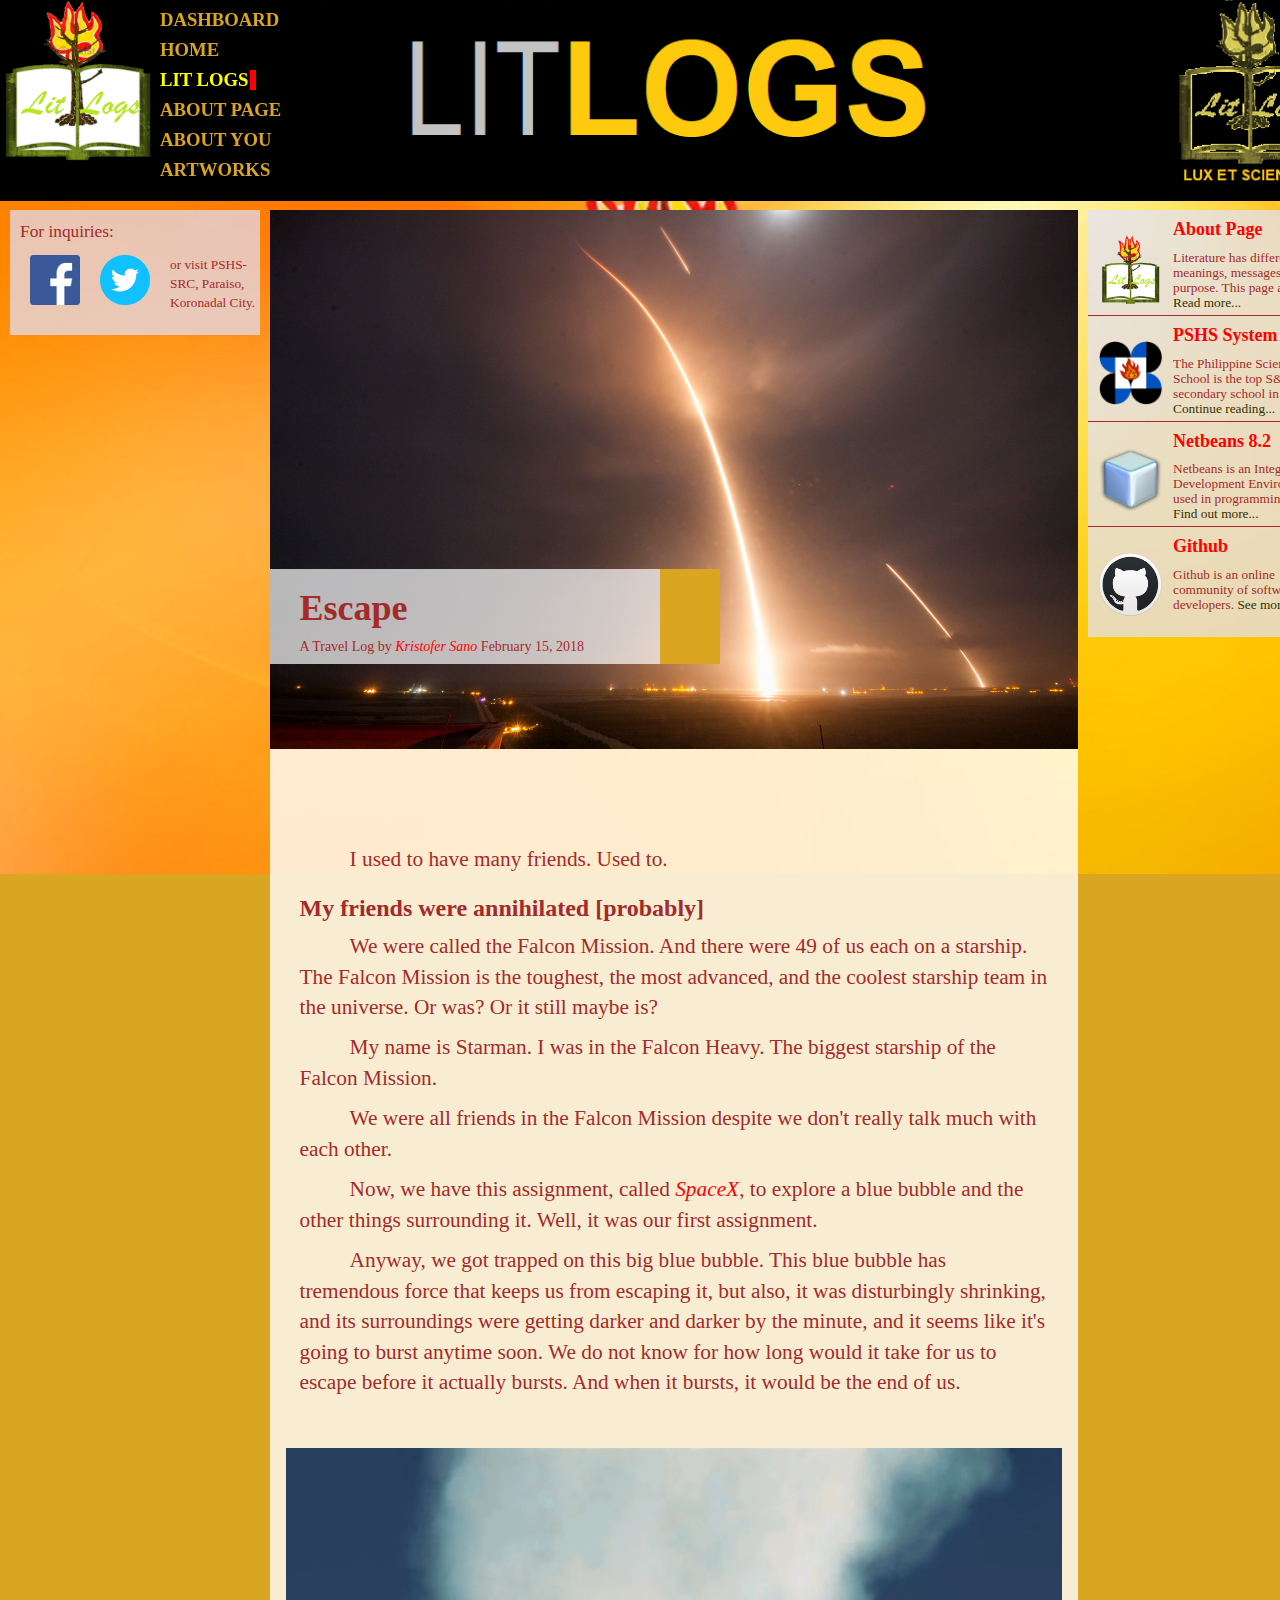
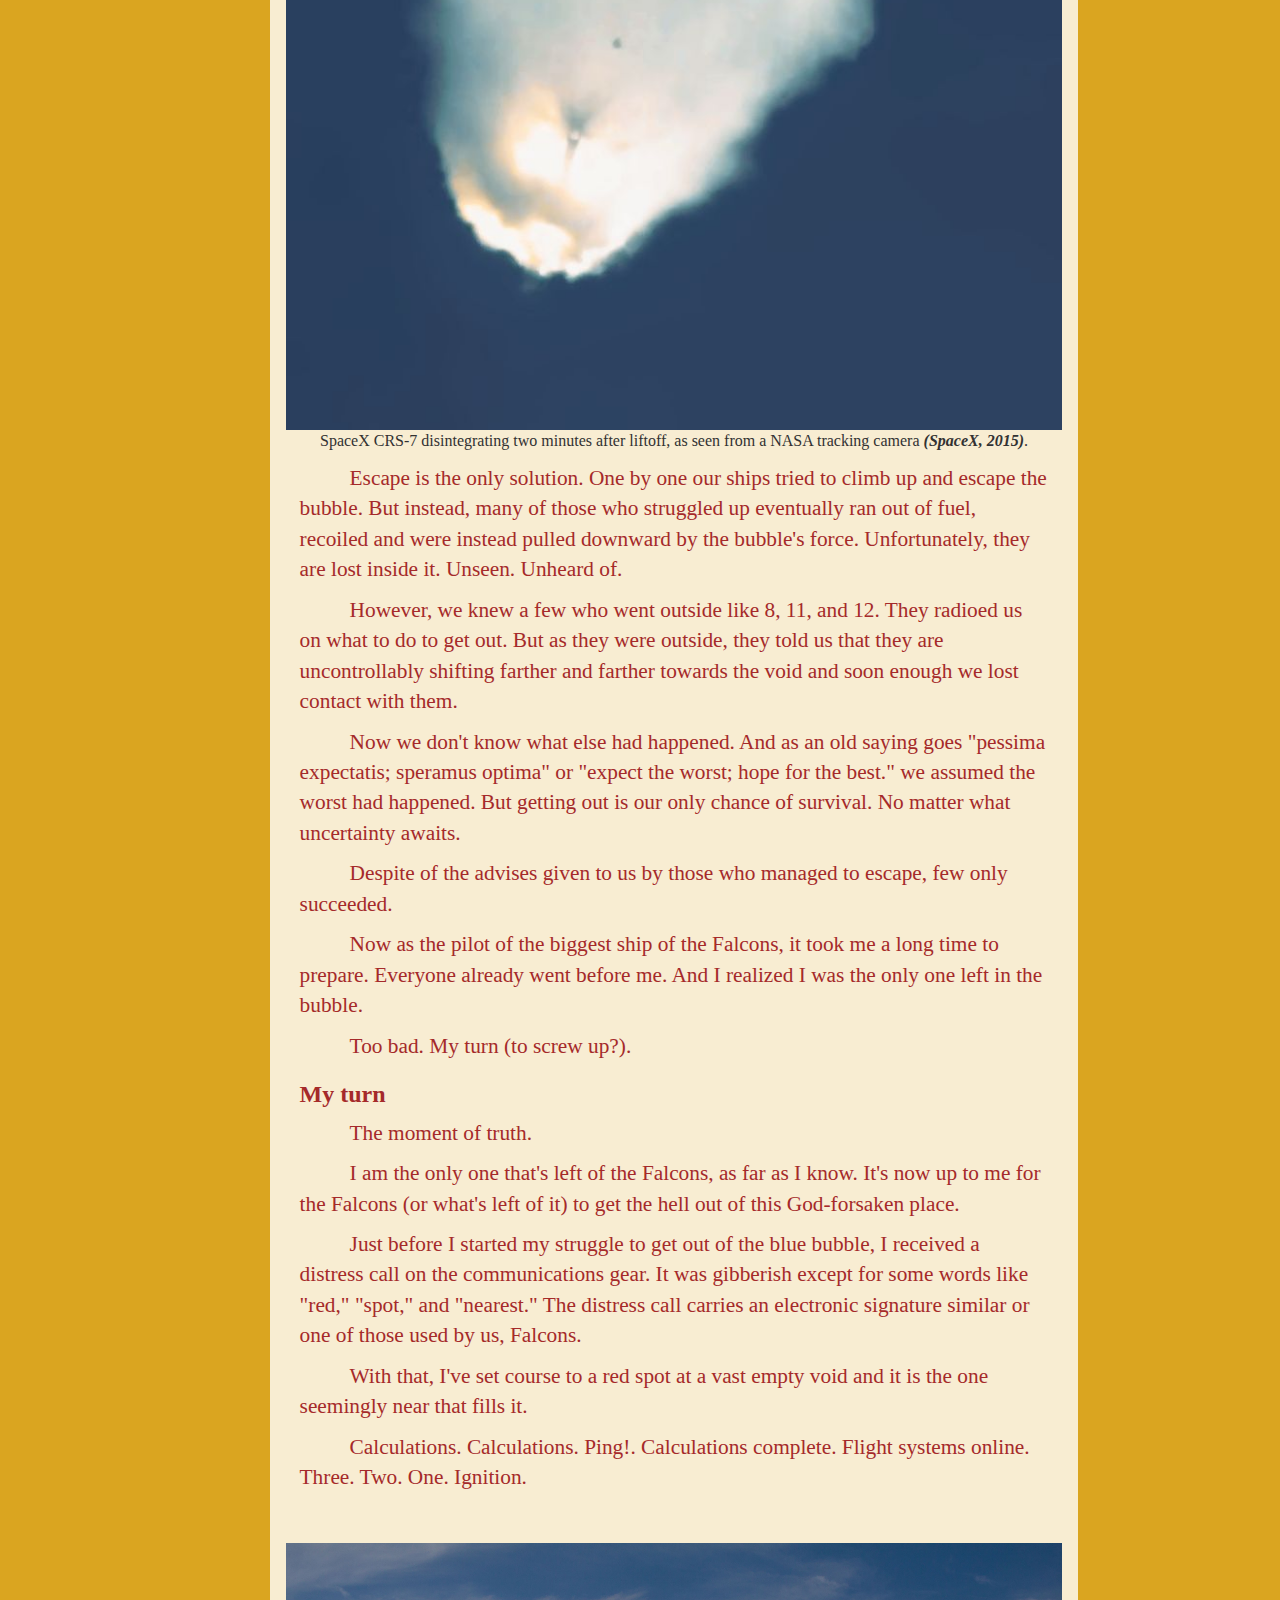
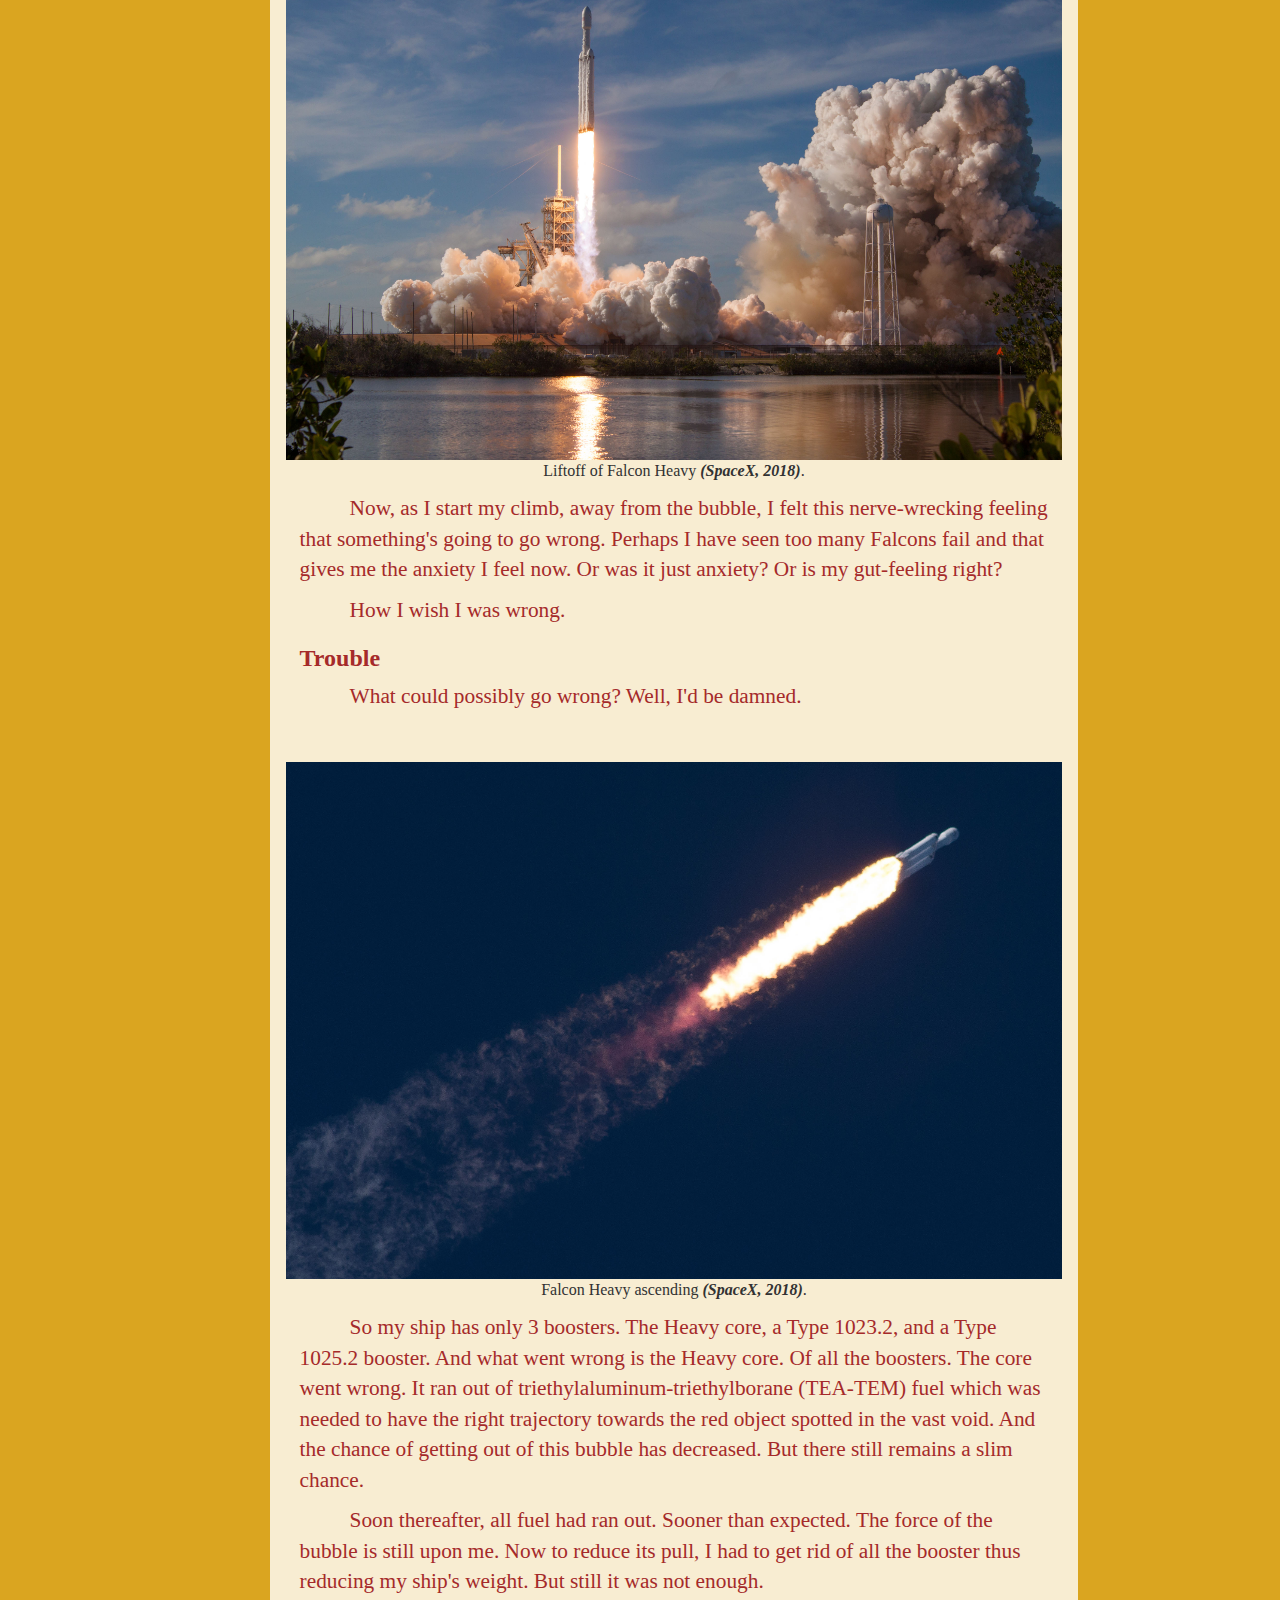
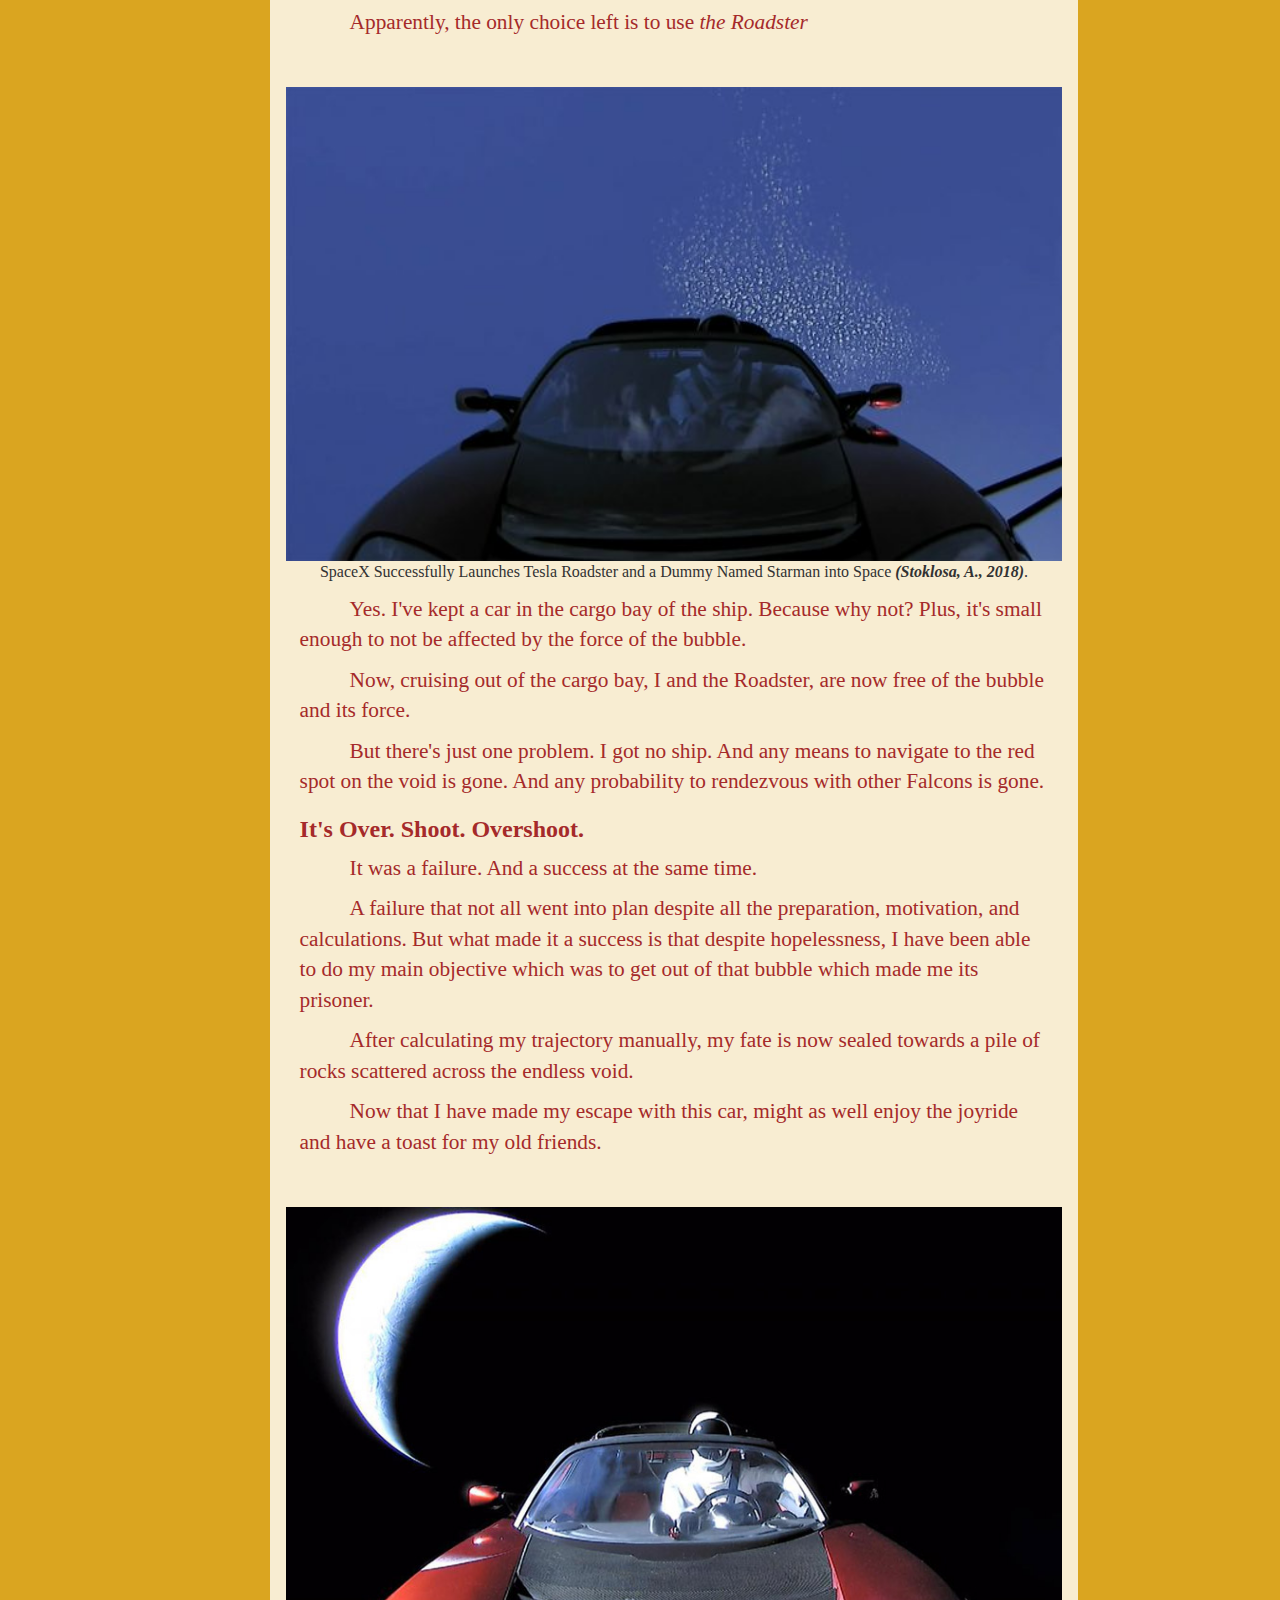
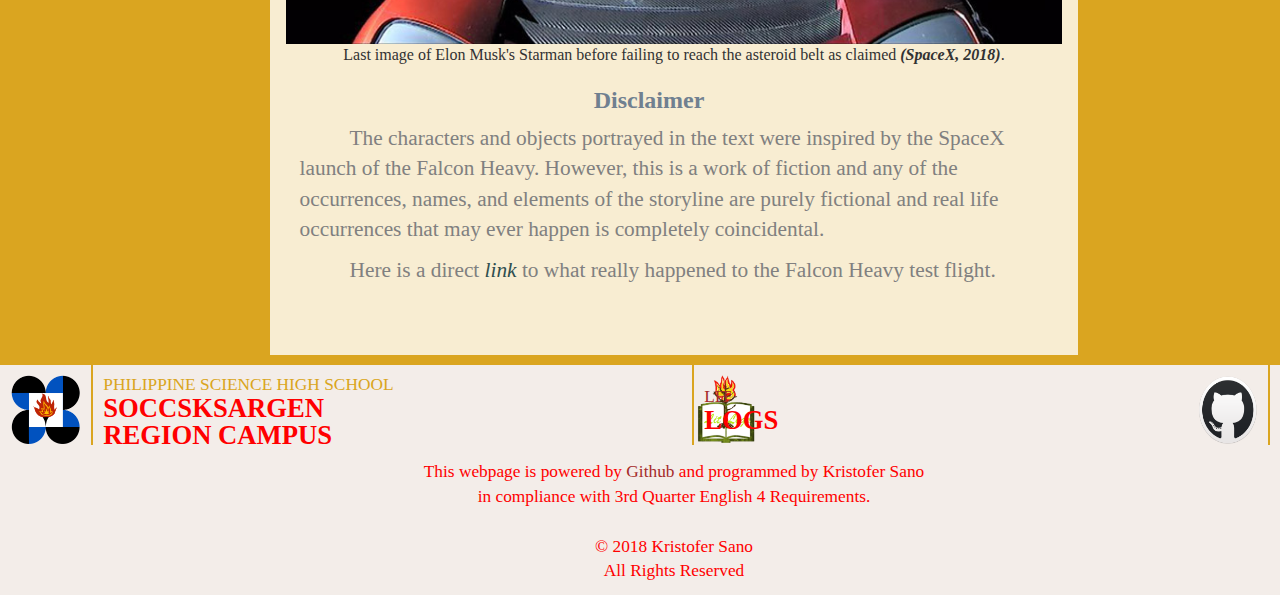
<file: Website/art/Travel.html>
<!DOCTYPE HTML>
<html>
    <head>
        <title>Escape</title>
        <script src="../js/jquery.min.js"></script>
        <script src="../js/bootstrap.min.js"></script>
        <link href="../CSS/bootstrap.min.css" rel="stylesheet">
        <link href="../CSS/main.css" rel="stylesheet">
        <link href="../CSS/nav.css" rel="stylesheet">
        <link href="../CSS/article.css" rel="stylesheet">
        <link href="../pic/logo.png" rel="icon">
    </head>
    <body>
        <header>
            <img src="../pic/Header.jpg"/>
        </header>
        <nav>
            <a href="../index.html"><img src="../pic/logo.png"></a>
            <ul>
                <a href="../index.html" class="dash">
                    <li>
                        <h3>DASHBOARD</h3>
                    </li>
                </a>
                <a href="../Home.html" class="home">
                    <li>
                        <h3>HOME</h3>
                    </li>
                </a>
                <a>
                    <li class="dropdown time">
                        <button class="dropbtn">
                            <h3 style='color: yellow'  class="active">LIT LOGS</h3>
                        </button>
                        <ul class="dropcont">
                            <a href="../Home.html#ancient">
                                <li class="anc">Ancient</li>
                            </a>
                            <a href="../Home.html#medieval">
                                <li class="medieval">Medieval</li>
                            </a>
                            <a href="../Home.html#renai">
                                <li class="ren">Renaissance</li>
                            </a>
                            <a href="../Home.html#modern">
                                <li class="modern">Modern</li>
                            </a>
                        </ul>
                    </li>
                </a>
                <a href="../About Page.html" class="about">
                    <li>
                        <h3>ABOUT PAGE</h3>
                    </li>
                </a>
                <a href="../You.html" class="art">
                    <li>
                        <h3>ABOUT YOU</h3>
                    </li>
                </a>
                <a href="../Reference.html" class="ref">
                    <li>
                        <h3>ARTWORKS</h3>
                    </li>
                </a>
            </ul>
        </nav>
        <aside class="lft">
            <p>For inquiries:</p>
            <ul>
                
                <li style="position: relative; left: -30px;">
                    <a href="https://www.facebook.com/safertonorisk01" style="clear: left;">
                        <img src="../pic/fb.png">
                    </a>
                </li>
                </a>
                
                <li style="position: relative; left: -10px;">
                    <a href="http://twitter.com/safertonorisk01">
                        <img src="../pic/ttr.png">
                    </a>
                </li>
                <li>
                    <p class="address">
                        or visit PSHS-SRC, Paraiso, Koronadal City.
                    </p>
                </li>
            </ul>
        </aside>
        <aside class="asdright bros">
                <div>
                    <a href="../About Page.html"><img src="../pic/logo.png" style="padding-top: 15px;"></a>
                    <a href="../About Page.html"><h4>About Page</h4></a>
                    Literature has different meanings, messages and purpose. This page aims to
                        <a href="../About Page.html">Read more...</a>
                </div>
                <div>
                    <a href="http://www.pshs.edu.ph"><img src="../pic/pshs_logo.png" style="padding-top: 15px;"></a>
                    <a href="http://www.pshs.edu.ph"><h4>PSHS System</h4></a>
                    The Philippine Science High School is the top S&AMP;T secondary school in PH.
                        <a href="http://www.pshs.edu.ph">Continue reading...</a>
                </div>
                <div>
                    <a href="http://netbeans.org"><img src="../pic/netbeans.png" style="padding-top: 15px;"></a>
                    <a href="http://netbeans.org"><h4>Netbeans 8.2</h4></a>
                    Netbeans is an Integrated Development Environment used in programming in many
                        <a href="http://netbeans.org">Find out more...</a>
                </div>
                <div style="border-bottom: none;">
                    <a href="http://github.com"><img src="../pic/git.png" style="padding-top: 15px;padding-bottom: 20px"></a>
                    <a href="http://github.com"><h4>Github</h4></a>
                    Github is an online community of software developers.
                        <a href="http://github.com" >See more...</a>
                </div>
        </aside>
        <article>
            <div>
                <img src="../pic/falcons.jpg" class="cover" style="background-color: white;">
                <div class="headl">
                    <h1>Escape</h1>
                    <h5>A Travel Log by <a>Kristofer Sano</a> February 15, 2018</h5>
                </div>
            </div>
            <p>
                I used to have many friends. Used to.
            </p>
            <h3>My friends were annihilated [probably]</h3>
            <p>
                We were called the Falcon Mission. And there were 49 of us each on a starship. The Falcon Mission is the toughest, the most advanced,
                and the coolest starship team in the universe. Or was? Or it still maybe is?
            </p>
            <p>
                My name is Starman. I was in the Falcon Heavy. The biggest starship
                of the Falcon Mission.    
            </p>
            <p>
                We were all friends in the Falcon Mission despite we don't really talk
                much with each other. 
            </p>
            <p>
                Now, we have this assignment, called <a href="http://www.spacex.com/">SpaceX</a>, to explore a blue bubble and the other
                things surrounding it. Well, it was our first assignment.
            </p>
            <p> 
                Anyway, we got trapped on this big blue bubble. This blue bubble has tremendous force that keeps us from escaping it, but also,
                it was disturbingly shrinking, and its surroundings were getting darker and darker by
                the minute, and it seems like it's going to burst anytime soon. We do not know for how long would
                it take for us to escape before it actually bursts. And when it bursts,
                it would be the end of us.
            </p>
            <img src="../pic/explode.jpg" class="oimg">
            <p class="cptn">
                SpaceX CRS-7 disintegrating two minutes after liftoff, as seen 
                from a NASA tracking camera 
                <b><a href="https://en.wikipedia.org/wiki/List_of_Falcon_9_and_Falcon_Heavy_launches#/media/File:SpaceX_CRS-7_launch_failure.jpg">(SpaceX, 2015)</a></b>.
            </p>
            <p>
               Escape is the only solution. One by one our ships tried to climb up and escape
               the bubble. But instead, many of those who struggled up eventually ran out of
               fuel, recoiled and were instead pulled downward by the bubble's force.
               Unfortunately, they are lost inside it. Unseen. Unheard of.
            </p>
            <p>
               However, we knew a few who went outside like 8, 11, and 12. They radioed us on
               what to do to get out. But as they were outside, they told us that they are uncontrollably shifting farther
               and farther towards the void and soon enough we lost contact with them.
            </p>
            <p>
               Now we don't know what else had happened. And as an old saying goes
               "pessima expectatis; speramus optima" or "expect the worst; hope for the
               best." we assumed the worst had happened. But getting out is our only chance of survival. No matter 
               what uncertainty awaits.
            </p>
            <p>
                Despite of the advises given to us by those who managed to escape, 
                few only succeeded.
            </p>
            <p>
                Now as the pilot of the biggest ship of the Falcons, it took me a long time to prepare.
                Everyone already went before me. And I realized I was the only one left 
                in the bubble.
            </p>
            <p>
                Too bad. My turn (to screw up?).
            </p>
            <h3>My turn</h3>
            <p>
                The moment of truth. 
            </p>
            <p>
                I am the only one that's left of the Falcons, as far as I know. It's now
                up to me for the Falcons (or what's left of it) to get the hell out of this
                God-forsaken place.
            </p>
            <p>
                Just before I started my struggle to get out of the blue bubble, I received
                a distress call on the communications gear. It was gibberish except for some words like &QUOT;red,&QUOT;
                &QUOT;spot,&QUOT; and &QUOT;nearest.&QUOT; The distress call carries an
                electronic signature similar or one of those used by us, Falcons.
            </p>
            <p>
                With that, I've set course to a red spot at a vast empty void and it is the one
                seemingly near that fills it. </p>
            <p>
                Calculations. Calculations. Ping!. Calculations complete. Flight systems online.
                Three. Two. One. Ignition.
            </p>
            <img src="../pic/heavy.jpg" class="oimg">
            <p class="cptn">
                Liftoff of Falcon Heavy 
                <b><a href="https://en.wikipedia.org/wiki/List_of_Falcon_9_and_Falcon_Heavy_launches#/media/File:Falcon_Heavy_Demo_Mission_(40126461851).jpg">(SpaceX, 2018)</a></b>.
            </p>
            <p>
                Now, as I start my climb, away from the bubble, I felt this nerve-wrecking
                feeling that something's going to go wrong. Perhaps I have seen too
                many Falcons fail and that gives me the anxiety I feel now. Or was
                it just anxiety? Or is my gut-feeling right?
            </p>
            <p>
                How I wish I was wrong.
            </p>
            <h3>Trouble</h3>
            <p>
                What could possibly go wrong? Well, I'd be damned. 
            </p>
            <img src="../pic/upheavy.jpg" class="oimg">
            <p class="cptn">
                Falcon Heavy ascending
                <b><a href="https://en.wikipedia.org/wiki/Falcon_Heavy_test_flight#/media/File:Falcon_Heavy_Demo_Mission_(40126462231).jpg">(SpaceX, 2018)</a></b>.
            </p>
            <p>
                So my ship has only 3 boosters. The Heavy core, a Type 1023.2, and 
                a Type 1025.2 booster. And what went wrong is the Heavy core. Of all the
                boosters. The core went wrong. It ran out of triethylaluminum-triethylborane
                (TEA-TEM) fuel which was needed to have the right trajectory towards
                the red object spotted in the vast void. And the chance of getting
                out of this bubble has decreased. But there still remains a slim chance.
            </p>
            <p>
                Soon thereafter, all fuel had ran out. Sooner than expected. The force
                of the bubble is still upon me. Now to reduce its pull, I had to get
                rid of all the booster thus reducing my ship's weight. But still it was not
                enough.
            </p>
            <p>
                Apparently, the only choice left is to use <i>the Roadster</i>
            </p>
            <img src="../pic/roadster.jpg" class="oimg">
            <p class="cptn">
                SpaceX Successfully Launches Tesla Roadster and a Dummy Named Starman into Space
                <b><a href="https://blog.caranddriver.com/spacex-successfully-launches-tesla-roadster-and-a-dummy-named-starman-into-space-video/">(Stoklosa, A., 2018)</a></b>.
            </p>
            <p>
                Yes. I've kept a car in the cargo bay of the ship. Because why not?
                Plus, it's small enough to not be affected by the force of the bubble.
            </p>
            <p>
                Now, cruising out of the cargo bay, I and the Roadster, are now free
                of the bubble and its force.
            </p>
            <p>
                But there's just one problem. I got no ship. And any means to navigate
                to the red spot on the void is gone. And any probability to rendezvous 
                with other Falcons is gone.
            </p>
            <h3>
                It's Over. Shoot. Overshoot.
            </h3>
            <p>
                It was a failure. And a success at the same time.
            </p>
            <p>
                A failure that not all went into plan despite all the preparation,
                motivation, and calculations. But what made it a success is that despite
                hopelessness, I have been able to do my main objective which was to get
                out of that bubble which made me its prisoner.
            </p>
            <p>
                After calculating my trajectory manually, my fate is now sealed towards
                a pile of rocks scattered across the endless void.
            </p>
            <p> 
                Now that I have made my escape with this car, might as well enjoy the joyride and have a toast for my old friends.
            </p>
            <img src="../pic/lastroad.jpg" class="oimg">
            <p class="cptn">
                Last image of Elon Musk's Starman before failing to reach the asteroid belt as claimed
                <b><a href="www.spacex.com/galleries/">(SpaceX, 2018)</a></b>.
            </p>
            <h3 style="text-align: center; color: slategray">Disclaimer</h3>
            <p style="color: gray;">
                The characters and objects portrayed in the text were inspired by the
                SpaceX launch of the Falcon Heavy. However, this is a work of fiction
                and any of the occurrences, names, and elements of the storyline are purely fictional
                and real life occurrences that may ever happen is completely coincidental.
            </p>
            <p style="color: gray;">
                Here is a direct <a style="color: darkslategray" href="https://en.wikipedia.org/wiki/Falcon_Heavy_test_flight">link</a> to what really happened to the Falcon Heavy test
                flight.
            </p>
        </article>
        <footer>
            <div class="pshs"><a name="relpag" href="http://src.pshs.edu.ph" style="text-decoration: none;"><img src="../pic/pshs_logo.png"><p style="color: goldenrod;">PHILIPPINE SCIENCE HIGH SCHOOL<br><b style="">SOCCSKSARGEN<br>REGION CAMPUS</b></p></a></div>
            <div class="github"><a href="http://github.com"><p style="float: right; border-left: 2px solid goldenrod; height: 80px; vertical-align: middle; padding-left: 10px;padding-top: 20px;">GIT<br><b>HUB</b></p><img src="../pic/git.png"></a>
            
            </div>
            <div class="mi6">
                <a href="../Home.html">
                    <img src="../pic/logo.png">
                </a>
                <a href="../Home.html">
                    <p style="float: right; position: relative;right: 410px; top: -80px; border-left: 2px solid goldenrod; height: 80px; vertical-align: middle; padding-left: 10px;padding-top: 20px;">
                        LIT<br><b>LOGS</b>
                    </p>
                
                </a>
            </div>
            <div class="copyr">
                <p>This webpage is powered by <a href="https://github.com">Github</a> and
                programmed by Kristofer Sano <br>in compliance with 3rd Quarter English 4 Requirements.<br><br>
                    &copy; 2018 Kristofer Sano<br>All Rights Reserved</p>
            </div>
        </footer>
        
    </body>
</html>
</file>
<file: Website/CSS/main.css>
body{
    background-image: url("../pic/home_bg.png");
    background-attachment: fixed;
    background-position: left;
    background-size: 1359px;
    background-color: goldenrod;
    color: brown;
    background-repeat: no-repeat;
    width: 100%;
    font-family: calibri;
    font-size: 13pt;
    min-width: 1348px;
    display: block;
}
/*a,a:hover{
    text-decoration: none;
    color: goldenrod;
}*/
header img{
    width: 100%;
    position: absolute;
    top: 0px;
    left: 0px;
    min-width: 1348px;
}
article{
    margin: auto;
    display: block;
    width: 60%;
    margin-top: 210px;
    background-color: rgba(255,255,255,0.7);
}
aside{
    background-color: rgba(225,225,255,0.7)
}
.lft{
    float: left;
    margin-left: 10px;
    width: 250px;
    padding: 10px;
}
.lft a{
    width: 50px;
    float: left;
    padding-bottom: 20px;
}
.lft img{
    width: 50px;
}
.lft .address{
    font-size: 10pt;
    position: relative; left: 10px;
}
.lft ul{
    list-style-type: none;
}
.asdright{
    float: right;
    width: 250px;
    margin-right: 10px;
    font-size: 10pt;
    line-height: 15px;
    clear: right;  
}
.asdright h4{
    color: goldenrod;
    font-weight: bold;
}
.asdright div{
    padding-bottom: 5px;
    border-bottom: 1px solid;
}
.asdright a{
    color: #333300;
}
.asdright a:hover{
    color: white;
}
.asdright img{
    margin-right: 10px;
    padding-left: 10px;
}
.bros img{
   width: 30%;
   float: left; 
}
.bros h4{
    color: red;
    font-weight: bold;
    padding-left: 30%;
}
footer{
    background-color: rgba(245,245,255,0.9);
    width: 100%;
    clear: both;
    height: 230px;
    margin-top: 10px;
}
footer .github img, .pshs img, .mi6 img{
    padding-top: 10px;
    height: 80px;
    padding-left: 10px;
}

footer b{
    color: red; font-size: 20pt; line-height: 15pt;
}
footer .mi6 img{
    display: block;
    padding-left: 300px;
}
footer .github{
    padding-right: 10px;
    float: right;
    color: red;
}
footer .github img{
    padding-right: 10px;
    float: right;
    width:  80px;  
}
footer .pshs img{
    padding-left: 10px;
    padding-right: 10px;
    float: left;
    border-right: solid goldenrod 2px;
}
footer .pshs p{
    height: 30px;
    padding-left: 10px;
    margin-top: 10px;
    padding-top: 8px;
    float: left;
    color: red;
    position: relative; top: -10px;
}
footer a{
    color: brown;
}
.copyr{
    text-align: center;
    color: red;
    clear: both;
    position: relative; top: -75px;
    height: 0px;
}
</file>
<file: Website/CSS/index.css>
body{
    font-weight: bolder;
}
div{
    margin: auto;
    display: block;
    font-size: 20pt;
}
div ul li{
    list-style-type: none;
}
div ul a li{
    text-decoration: none;
    text-shadow: 2px 2px 2px black;
    color: yellow;
}
div ul a li:hover{
    transition: 1s;
    transform: scale(1.2,1.2);
}
#home{
    position: absolute; top: 250px; left: 240px;
}
#arts{
    position: absolute; top: 250px; right: 245px;
}
#abt{
    position: absolute; top: 350px; left: 180px;
}
#logs{
    position: absolute; top: 350px; right: 175px;
}
#you{
    position: absolute; top: 450px; left: 190px;
}
#ref{
    position: absolute; top: 450px; right: 210px;
}
</file>
<file: Website/CSS/nav.css>
nav{
    position: fixed; top:0px;
    background-color: rgba(0,0,0,.9); 
    border-radius: 0 0% 35px 0%;
    width: 280px;
    height: 198px;left: -10px;
    padding-left: 5px;
    z-index: 1;
}
nav img{
    width: 165px;
    height: 165px;
}
nav ul li,nav ul a li{
    list-style-type: none;
}
.dropbtn, nav ul a li h3{
    font-size: 14pt;
    font-weight: bold;
}
dropbtn,nav ul a{
    text-decoration: none;
    color: goldenrod; 
}
nav ul a li:hover{
    transform: scale(1.2,1.2);
    color: yellow;    
}
nav ul a:hover{
    text-decoration: none;
}
nav .active{
    color: yellow;
    padding-right: 2px;
    border-right: solid red 6px;
    height: 20px;
}
.dash{
    position: fixed; top: -10px; left: 160px;
}
.home{
    position: fixed; top: 20px; left: 160px;
}
button h3{
    font-weight: bold;
    font-size: 14pt;
}
.dropbtn{
    border: none;
    cursor: pointer;
    background: none;
    font-size: 14pt; font-weight: bold; font-family: calibri;
    width: 70px;
    height: 30px;
}
.dropcont{
    display: none;
}
.dropdown:hover .dropcont{
    display: block;
    position: relative; left: 85px;top: -60px;
    padding-right: 15px;
    text-align: center;
    width: 150px;
}
.anc,.medieval,.ren,.modern{
    background-color: rgba(0,0,0,0.9);
    border-radius: 10px;
}
.medieval{
    position: relative; left: 0px;top: 15px;
}
.ren{
    position: relative; top: 20px;
}
.anc{
    position: relative; top:10px; left: 0px;
}
.modern{
    position: relative; top:25px; left: 0px;
}
dropdown button h3:hover{
    transform: scale(1.2,1.2);
    z-index: 2;
}
.time, .time button h3{
    position: fixed; top: 50px; left: 160px;
    color: goldenrod;
    font-weight: bold;
}
.about{
    position: fixed; top: 80px; left: 160px;
}
.art{
    position: fixed; top: 110px; left: 160px;
}
.ref{
    position: fixed; top: 140px; left: 160px;
}
</file>
<file: Website/CSS/about.css>
article{
    padding: 15px;
    font-size: 16pt;
    background-color: rgba(255,255,255,0.8);
}
#videoElement {
    width: 60%;
    background-image: url("../pic/smile.png");
    height: 250px;
    background-size: 50% 100%;
    background-repeat: no-repeat;
    background-position: center;
    display: block;
    margin: auto;
    margin-top: 60px;
}
article h1{
    font-weight: normal;
}
article h3{
    text-align: center;
}
article h1 b{
    font-weight: bolder;
    color: red;
}
article p{
    text-indent: 30px;
}
article img{
    margin: auto;
    display: block;
    max-width: 100%;
    padding-bottom: 50px;
}
article a{
    color: red;
    font-style: italic;
}
article .dev{
    position: relative;
    top: -335px;
    left: 620px;
    border-radius: 3px;
    border: solid 1px;
    font-size: 8pt;
    width: 100px;
    background-color: goldenrod;
    color: wheat;
    text-align: center;
    cursor: pointer;
}
article .dev img{
    display: none;
}
article .dev:hover .dev img{
    display: block;
    width: 200px;
    position: relative; bottom: 10px;
}
h1{
    text-align: center;
    font-weight: bolder;
}
article table{
    width: 100%;
}
article table th, td{
    text-align: center;
}
article table p{
    position: relative; left: -20px;
}
article th{
    padding-bottom: 30px;
}
article table tr td a img, article table tr td a    {
    width: 50px;
}
</file>
<file: Website/CSS/home.css>
article{
    padding: 10px;
    font-size: 13pt;
}
article a{
    text-decoration: none;
}
.container{
    height: 400px;
    opacity: 1.0;
}
.carousel-caption{
    position: relative; top: -160px;left: -0px;
    height: 100px;
    border-right: solid 30px gold;
    width: 60%;
    background-color: rgba(255,255,255,0.7);
    height: 100px;
}
.carousel-caption h3{
    color: goldenrod;
    font-weight: 900;
    position: relative;
    top: -30px;
}
.carousel-inner{
    position: relative; top: -35px;
    height: 400px;
}
.carousel-caption p{
    position: relative; top: -35px;
    color: yellow;
    text-shadow: 1px 1px 1px black;
}
#myCarousel{
    background: rgb(255,255,255);
    opacity: 0.8;
    height: 400px;
}
.carousel-indicators{
    position: relative; top: 370px;
    left: 300px;
}
/*Category of news*/
.others{
    width: 100%;
    border-top:1px solid grey;
    border-bottom: 1px solid grey;
    border-left: 3px solid grey; 
    border-right: 3px solid grey;
    background-color: rgba(255,255,255,0.8);
    border-radius: 5px;
}
.others h2{
    font-style: italic;
    padding-left: 20px;
    text-shadow: 1px 1px 1px black;
}
/*Individual news article link*/
.indnews{
    border-top: solid 1px gray;
    height: 120px;
}
.indnews h3, .indnews p, .indnews h6{
    margin-top: 0px;
    margin-left: 22%;
    text-align: justify;
    width: 77%;
    color: #666600;
}
.indnews h3{
    font-weight: bold;
    color: goldenrod;
    text-shadow: 1px 1px 1px black;
}
.indnews h6{
    color:black;
    font-weight: bold;
}
.indnews img{
    float: left;
    width: 20%;
    height: 120px;
}
</file>
<file: Website/CSS/references.css>
article{
    padding: 15px;
    font-size: 16pt;
    background-color: rgba(255,255,255,0.8);
}
article p{
    text-indent: 30px;
}
article table tr td img{
    margin: auto;
    display: block;
    width: 380px;
    height: 300px;
}
article table{
    width: 100%;
}
article table th, td{
    text-align: center;
    width: 380px;
}
article table p{
    position: relative; left: -20px;
}
article h1{
    font-weight: normal;
    text-align: center;
}
article h3{
    text-align: center;
    background-color: rgba(255,255,255,0.8);
    position: relative;
    padding-top: 10px;
    border-bottom: 5px solid goldenrod;
    height: 50px;
    width: 380px;
    margin: auto;
    display: block;
}
article h1 b{
    font-weight: bolder;
    color: red;
}
article a b{
    color: red;
}
article a{
    color: brown;
}
</file>
<file: Website/CSS/article.css>
article{
    font-size: 16pt;
    background-color: rgba(255,255,255,0.8);
    padding-bottom: 60px;
    min-height: 600px;
}
article a{
    font-style: italic;
    color: red;
}
article .cover{
    width: 100%;
    float: left;
}
.headl{
    background-color: rgba(255,255,255,0.7);
    width: 450px;
    float: left;
    position: relative; top: -180px;
    padding-left: 30px;
    border-right: 60px solid goldenrod;
}
.headl h1{
    font-weight: bolder;
}
.oimg{
    position: relative;
    margin: auto;
    display: block;
    width: 96%;
    padding-top: 40px;
}
article p, article h3{
    padding-left: 30px;
    padding-right: 30px;
    clear: left;
    text-indent: 50px;
}
article h3{
    font-weight: bold;
    position: relative;left: -50px;
}
article .cptn{
    font-size: 12pt;
    text-indent: 0pt;
    text-align: center;
    color: rgb(50,50,50);
}
article .cptn a{
    color: rgb(50,50,50);
}
article .ref{
    text-indent: 0px;
    position: relative;
    top: 0px;
    left: 0px;
}
</file>
